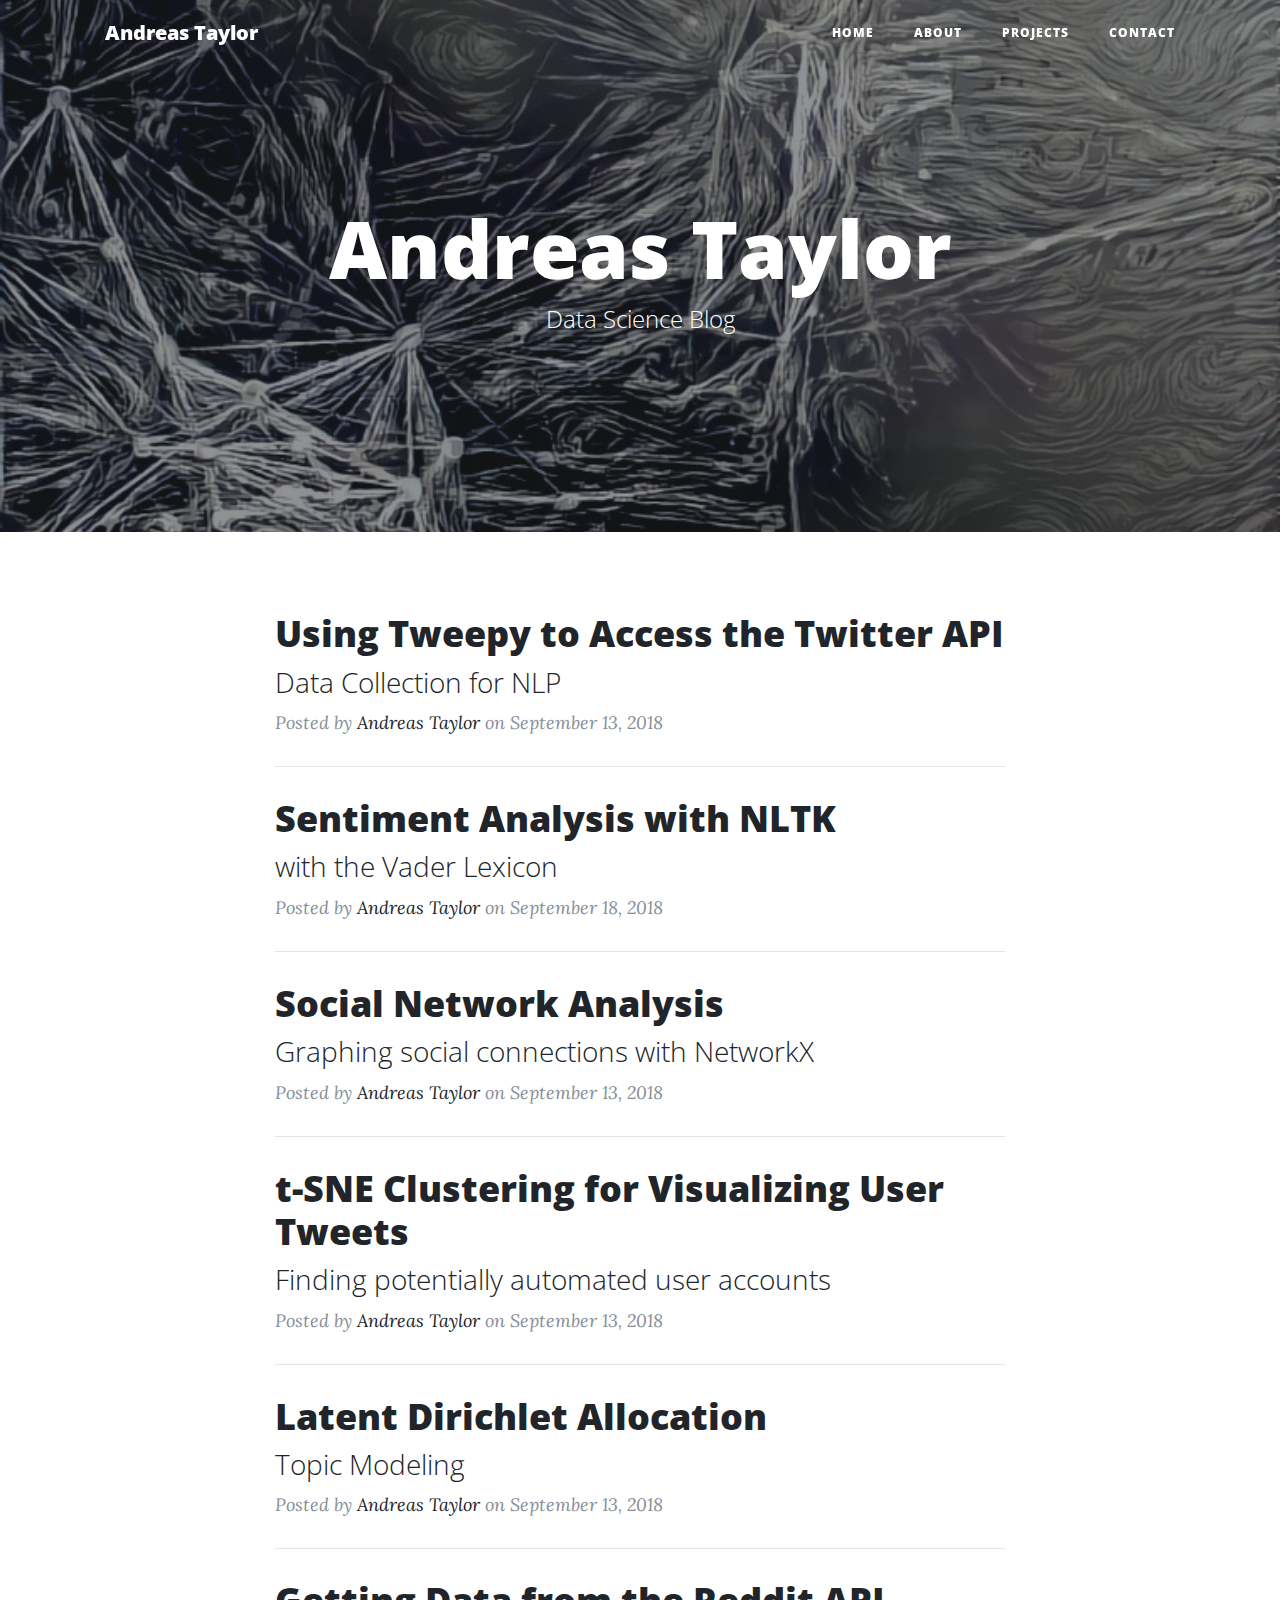
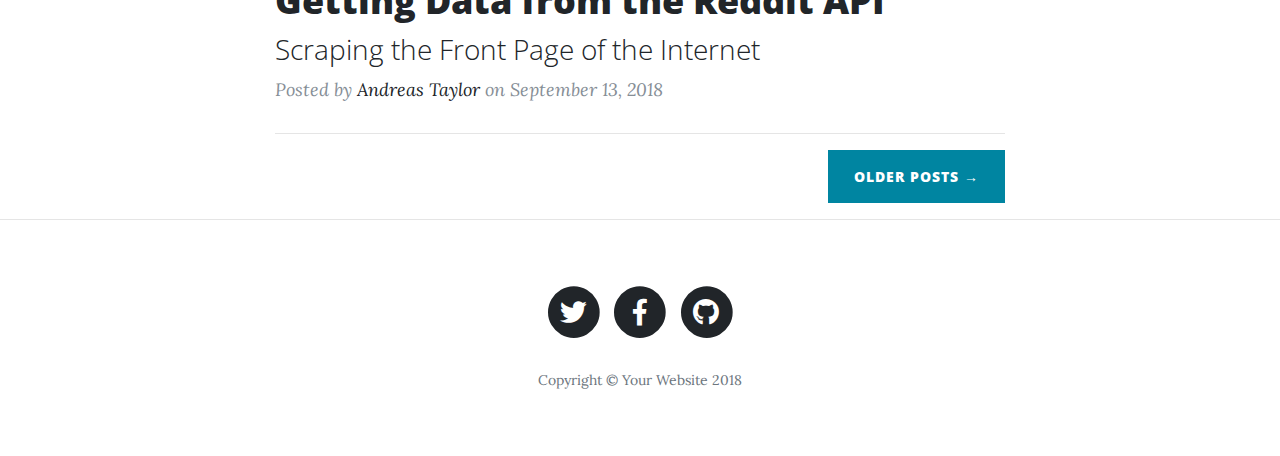
<file: index.html>
<!DOCTYPE html>
<html lang="en">

  <head>

    <meta charset="utf-8">
    <meta name="viewport" content="width=device-width, initial-scale=1, shrink-to-fit=no">
    <meta name="description" content="">
    <meta name="author" content="">

    <title>Andreas Taylor</title>

    <!-- Bootstrap core CSS -->
    <link href="vendor/bootstrap/css/bootstrap.min.css" rel="stylesheet">

    <!-- Custom fonts for this template -->
    <link href="vendor/fontawesome-free/css/all.min.css" rel="stylesheet" type="text/css">
    <link href='https://fonts.googleapis.com/css?family=Lora:400,700,400italic,700italic' rel='stylesheet' type='text/css'>
    <link href='https://fonts.googleapis.com/css?family=Open+Sans:300italic,400italic,600italic,700italic,800italic,400,300,600,700,800' rel='stylesheet' type='text/css'>

    <!-- Custom styles for this template -->
    <link href="css/clean-blog.min.css" rel="stylesheet">

  </head>

  <body>

    <!-- Navigation -->
    <nav class="navbar navbar-expand-lg navbar-light fixed-top" id="mainNav">
      <div class="container">
        <a class="navbar-brand" href="index.html">Andreas Taylor</a>
        <button class="navbar-toggler navbar-toggler-right" type="button" data-toggle="collapse" data-target="#navbarResponsive" aria-controls="navbarResponsive" aria-expanded="false" aria-label="Toggle navigation">
          Menu
          <i class="fas fa-bars"></i>
        </button>
        <div class="collapse navbar-collapse" id="navbarResponsive">
          <ul class="navbar-nav ml-auto">
            <li class="nav-item">
              <a class="nav-link" href="index.html">Home</a>
            </li>
            <li class="nav-item">
              <a class="nav-link" href="about.html">About</a>
            </li>
            <li class="nav-item">
              <a class="nav-link" href="projects.html">Projects</a>
            </li>
            <li class="nav-item">
              <a class="nav-link" href="contact.html">Contact</a>
            </li>
          </ul>
        </div>
      </div>
    </nav>

    <!-- Page Header -->
    <header class="masthead" style="background-image: url('img/main.jpg')">
      <div class="overlay"></div>
      <div class="container">
        <div class="row">
          <div class="col-lg-8 col-md-10 mx-auto">
            <div class="site-heading">
              <h1>Andreas Taylor</h1>
              <span class="subheading">Data Science Blog<span>
            </div>
          </div>
        </div>
      </div>
    </header>

    <!-- Main Content -->
    <div class="container">
      <div class="row">
        <div class="col-lg-8 col-md-10 mx-auto">
          <div class="post-preview">
            <a href="post.html">
              <h2 class="post-title">
                Using Tweepy to Access the Twitter API
              <!--</h2>-->
              <h3 class="post-subtitle">
                Data Collection for NLP
              </h3>
            </a>
            <p class="post-meta">Posted by
              <a href="#">Andreas Taylor</a>
              on September 13, 2018</p>
          </div>
          <hr>
          <div class="post-preview">
            <a href="post2.html">
            <h2 class="post-title">
                Sentiment Analysis with NLTK
                <!--</h2>-->
                <h3 class="post-subtitle">
                  with the Vader Lexicon
              </h2>
            </a>
            <p class="post-meta">Posted by
              <a href="#">Andreas Taylor</a>
              on September 18, 2018</p>
          </div>
          <hr>
          <div class="post-preview">
            <a href="post3.html">
              <h2 class="post-title">
                Social Network Analysis
              <!--</h2>-->
              <h3 class="post-subtitle">
                Graphing social connections with NetworkX
              </h3>
            </a>
            <p class="post-meta">Posted by
              <a href="#">Andreas Taylor</a>
              on September 13, 2018</p>
          </div>
          <hr>
          <div class="post-preview">
            <a href="post4.html">
              <h2 class="post-title">
                t-SNE Clustering for Visualizing User Tweets
              <!--</h2>-->
              <h3 class="post-subtitle">
                Finding potentially automated user accounts
              </h3>
            </a>
            <p class="post-meta">Posted by
              <a href="#">Andreas Taylor</a>
              on September 13, 2018</p>
          </div>
          <hr>
          <div class="post-preview">
            <a href="post5.html">
              <h2 class="post-title">
                Latent Dirichlet Allocation
              <!--</h2>-->
              <h3 class="post-subtitle">
                Topic Modeling
              </h3>
            </a>
            <p class="post-meta">Posted by
              <a href="#">Andreas Taylor</a>
              on September 13, 2018</p>
          </div>
          <hr>
          <div class="post-preview">
            <a href="post6.html">
              <h2 class="post-title">
                Getting Data from the Reddit API
              <!--</h2>-->
              <h3 class="post-subtitle">
                Scraping the Front Page of the Internet
              </h3>
            </a>
            <p class="post-meta">Posted by
              <a href="#">Andreas Taylor</a>
              on September 13, 2018</p>
          </div>
          <hr>
          <!-- Pager -->
          <div class="clearfix">
            <a class="btn btn-primary float-right" href="#">Older Posts &rarr;</a>
          </div>
        </div>
      </div>
    </div>

    <hr>

    <!-- Footer -->
    <footer>
      <div class="container">
        <div class="row">
          <div class="col-lg-8 col-md-10 mx-auto">
            <ul class="list-inline text-center">
              <li class="list-inline-item">
                <a href="#">
                  <span class="fa-stack fa-lg">
                    <i class="fas fa-circle fa-stack-2x"></i>
                    <i class="fab fa-twitter fa-stack-1x fa-inverse"></i>
                  </span>
                </a>
              </li>
              <li class="list-inline-item">
                <a href="#">
                  <span class="fa-stack fa-lg">
                    <i class="fas fa-circle fa-stack-2x"></i>
                    <i class="fab fa-facebook-f fa-stack-1x fa-inverse"></i>
                  </span>
                </a>
              </li>
              <li class="list-inline-item">
                <a href="#">
                  <span class="fa-stack fa-lg">
                    <i class="fas fa-circle fa-stack-2x"></i>
                    <i class="fab fa-github fa-stack-1x fa-inverse"></i>
                  </span>
                </a>
              </li>
            </ul>
            <p class="copyright text-muted">Copyright &copy; Your Website 2018</p>
          </div>
        </div>
      </div>
    </footer>

    <!-- Bootstrap core JavaScript -->
    <script src="vendor/jquery/jquery.min.js"></script>
    <script src="vendor/bootstrap/js/bootstrap.bundle.min.js"></script>

    <!-- Custom scripts for this template -->
    <script src="js/clean-blog.min.js"></script>

  </body>

</html>
</file>
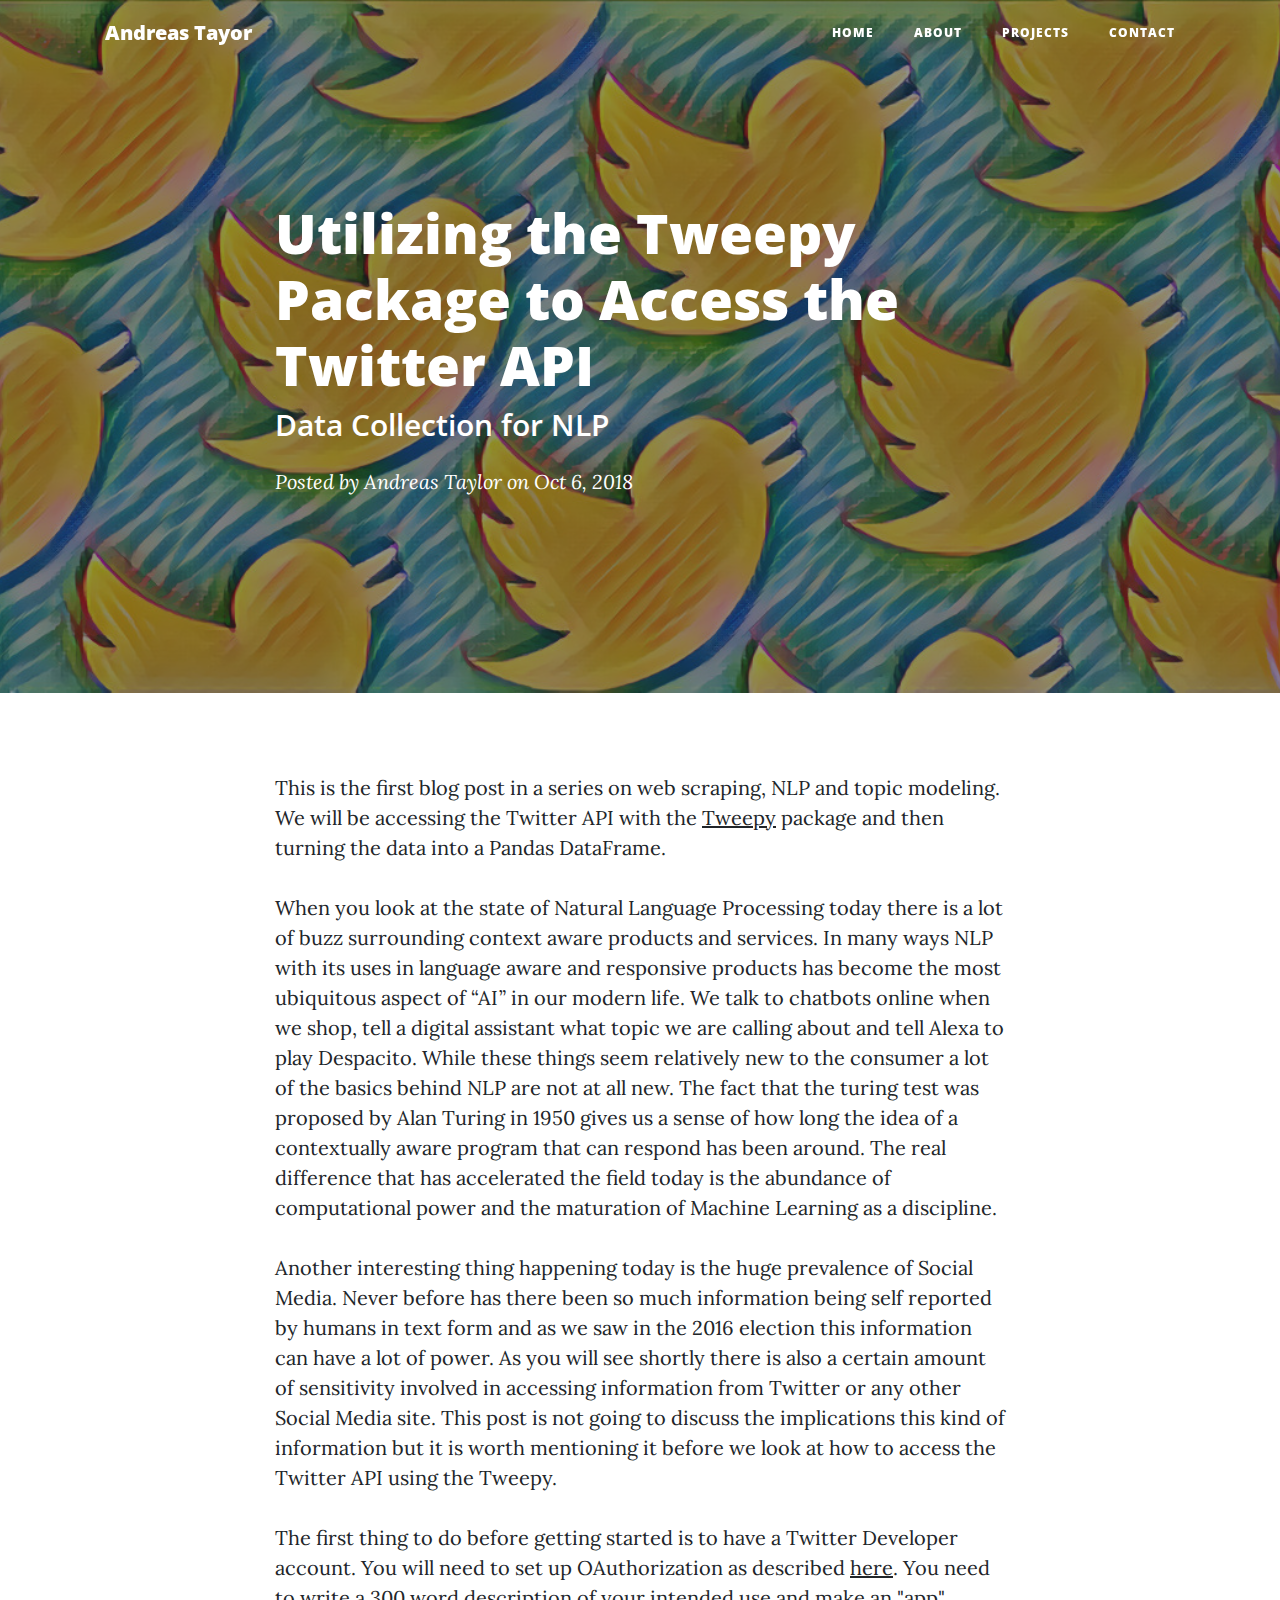
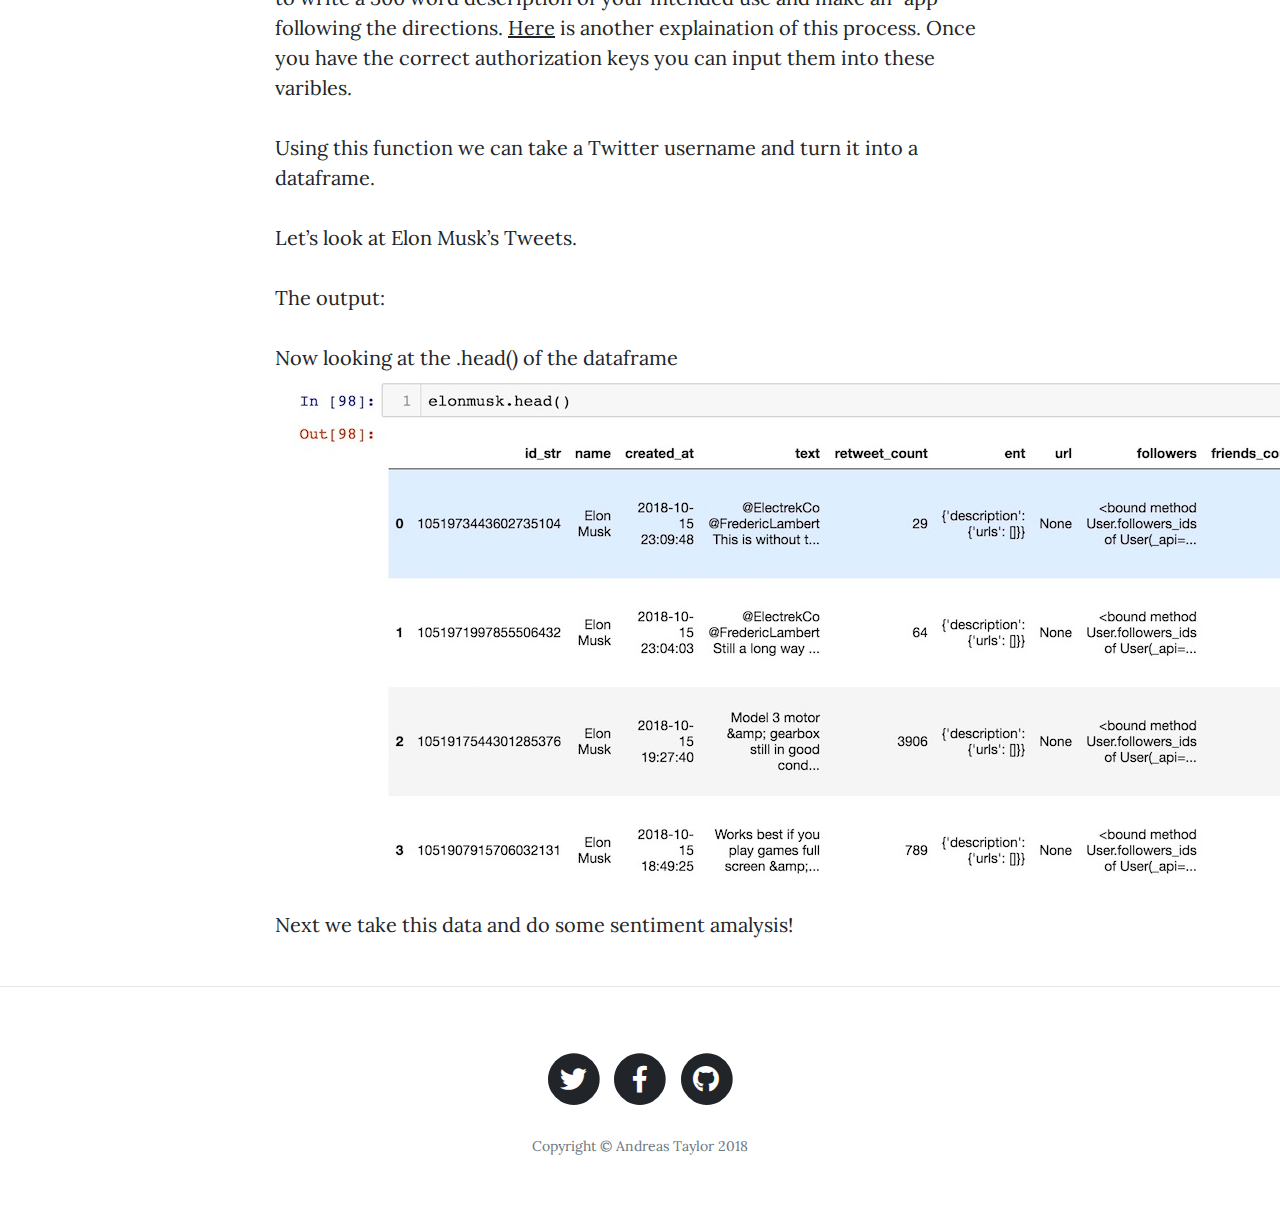
<file: post.html>
<!DOCTYPE html>
<html lang="en">

  <head>

    <meta charset="utf-8">
    <meta name="viewport" content="width=device-width, initial-scale=1, shrink-to-fit=no">
    <meta name="description" content="">
    <meta name="author" content="">

    <title>Andreas Taylor</title>

    <!-- Bootstrap core CSS -->
    <link href="vendor/bootstrap/css/bootstrap.min.css" rel="stylesheet">

    <!-- Custom fonts for this template -->
    <link href="vendor/fontawesome-free/css/all.min.css" rel="stylesheet" type="text/css">
    <link href='https://fonts.googleapis.com/css?family=Lora:400,700,400italic,700italic' rel='stylesheet' type='text/css'>
    <link href='https://fonts.googleapis.com/css?family=Open+Sans:300italic,400italic,600italic,700italic,800italic,400,300,600,700,800' rel='stylesheet' type='text/css'>

    <!-- Custom styles for this template -->
    <link href="css/clean-blog.min.css" rel="stylesheet">

  </head>

  <body>

    <!-- Navigation -->
    <nav class="navbar navbar-expand-lg navbar-light fixed-top" id="mainNav">
      <div class="container">
        <a class="navbar-brand" href="index.html">Andreas Tayor</a>
        <button class="navbar-toggler navbar-toggler-right" type="button" data-toggle="collapse" data-target="#navbarResponsive" aria-controls="navbarResponsive" aria-expanded="false" aria-label="Toggle navigation">
          Menu
          <i class="fas fa-bars"></i>
        </button>
        <div class="collapse navbar-collapse" id="navbarResponsive">
          <ul class="navbar-nav ml-auto">
            <li class="nav-item">
              <a class="nav-link" href="index.html">Home</a>
            </li>
            <li class="nav-item">
              <a class="nav-link" href="about.html">About</a>
            </li>
            <li class="nav-item">
              <a class="nav-link" href="projects.html">Projects</a>
            </li>
            <li class="nav-item">
              <a class="nav-link" href="contact.html">Contact</a>
            </li>
          </ul>
        </div>
      </div>
    </nav>

    <!-- Page Header -->
    <header class="masthead" style="background-image: url('img/twitter.jpg')">
      <div class="overlay"></div>
      <div class="container">
        <div class="row">
          <div class="col-lg-8 col-md-10 mx-auto">
            <div class="post-heading">
              <h1>Utilizing the Tweepy Package to Access the Twitter API</h1>
              <h2 class="subheading">Data Collection for NLP</h2>
              <span class="meta">Posted by
                <a href="#">Andreas Taylor</a>
                on Oct 6, 2018</span>
            </div>
          </div>
        </div>
      </div>
    </header>

    <!-- Post Content -->
    <article>
      <div class="container">
        <div class="row">
          <div class="col-lg-8 col-md-10 mx-auto">

            <p>This is the first blog post in a series on web scraping, NLP and topic modeling. We will be accessing the Twitter API with the <a href="http://docs.tweepy.org/en/v3.5.0/">Tweepy</a> package and then turning the data into a Pandas DataFrame.

            <p>When you look at the state of Natural Language Processing today there is a lot of buzz surrounding context aware products and services. In many ways NLP with its uses in language aware and responsive products has become the most ubiquitous aspect of “AI” in our modern life. We talk to chatbots online when we shop, tell a digital assistant what topic we are calling about and tell Alexa to play Despacito. While these things seem relatively new to the consumer a lot of the basics behind NLP are not at all new. The fact that the turing test was proposed by Alan Turing in 1950 gives us a sense of how long the idea of a contextually aware program that can respond has been around. The real difference that has accelerated the field today is the abundance of computational power and the maturation of Machine Learning as a discipline.

            <p>Another interesting thing happening today is the huge prevalence of Social Media. Never before has there been so much information being self reported by humans in text form and as we saw in the 2016 election this information can have a lot of power. As you will see shortly there is also a certain amount of sensitivity involved in accessing information from Twitter or any other Social Media site. This post is not going to discuss the implications this kind of information but it is worth mentioning it before we look at how to access the Twitter API using the Tweepy.

            <p>The first thing to do before getting started is to have a Twitter Developer account. You will need to set up OAuthorization as described <a href="https://apps.twitter.com/"> here</a>. You need to write a 300 word description of your intended use and make an "app" following the directions. <a href="https://themepacific.com/how-to-generate-api-key-consumer-token-access-key-for-twitter-oauth/994/">Here</a> is another explaination of this process. Once you have the correct authorization keys you can input them into these varibles.

              <script
              src="https://gist.github.com/DataSnek/70bad41b5905efb3a1a72ac0919a15b7.js">
              </script>

             <p>Using this function we can take a Twitter username and turn it into a dataframe.

              <script
              src="https://gist.github.com/DataSnek/c5503e6c626083370571dbced3ffde52.js">
              </script>

              <p>Let’s look at Elon Musk’s Tweets.

                <script src="https://gist.github.com/DataSnek/d8e107219480084574f51f5a64874184.js"></script>

                <p>The output:

                <script src="https://gist.github.com/DataSnek/996eea89898975dc753b1e97d221e127.js"></script>

                <p> Now looking at the .head() of the dataframe

                  <img src="img/elon_head.jpg" alt="Pandas DataFrame">

                  <p> Next we take this data and do some sentiment amalysis!




        </div>
      </div>
    </article>

    <hr>

    <!-- Footer -->
    <footer>
      <div class="container">
        <div class="row">
          <div class="col-lg-8 col-md-10 mx-auto">
            <ul class="list-inline text-center">
              <li class="list-inline-item">
                <a href="#">
                  <span class="fa-stack fa-lg">
                    <i class="fas fa-circle fa-stack-2x"></i>
                    <i class="fab fa-twitter fa-stack-1x fa-inverse"></i>
                  </span>
                </a>
              </li>
              <li class="list-inline-item">
                <a href="#">
                  <span class="fa-stack fa-lg">
                    <i class="fas fa-circle fa-stack-2x"></i>
                    <i class="fab fa-facebook-f fa-stack-1x fa-inverse"></i>
                  </span>
                </a>
              </li>
              <li class="list-inline-item">
                <a href="#">
                  <span class="fa-stack fa-lg">
                    <i class="fas fa-circle fa-stack-2x"></i>
                    <i class="fab fa-github fa-stack-1x fa-inverse"></i>
                  </span>
                </a>
              </li>
            </ul>
            <p class="copyright text-muted">Copyright &copy; Andreas Taylor 2018</p>
          </div>
        </div>
      </div>
    </footer>

    <!-- Bootstrap core JavaScript -->
    <script src="vendor/jquery/jquery.min.js"></script>
    <script src="vendor/bootstrap/js/bootstrap.bundle.min.js"></script>

    <!-- Custom scripts for this template -->
    <script src="js/clean-blog.min.js"></script>

  </body>

</html>
</file>
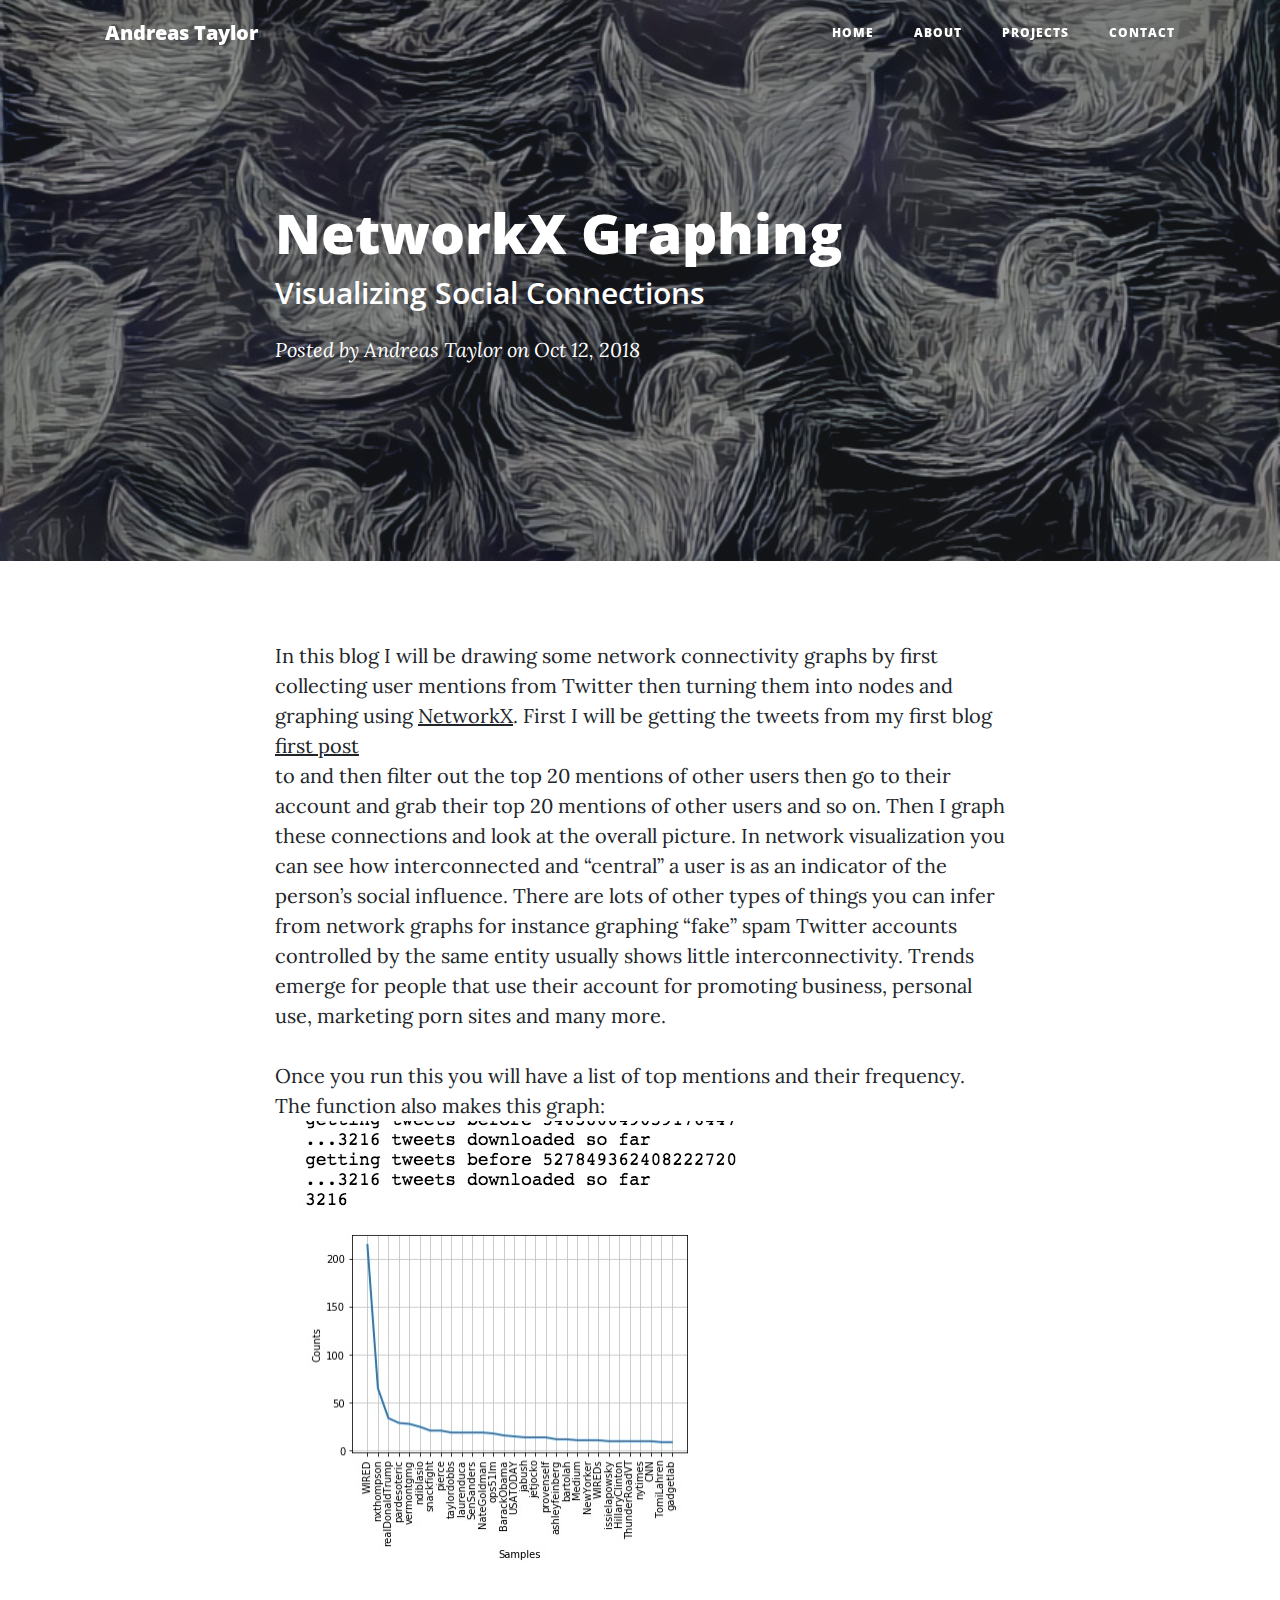
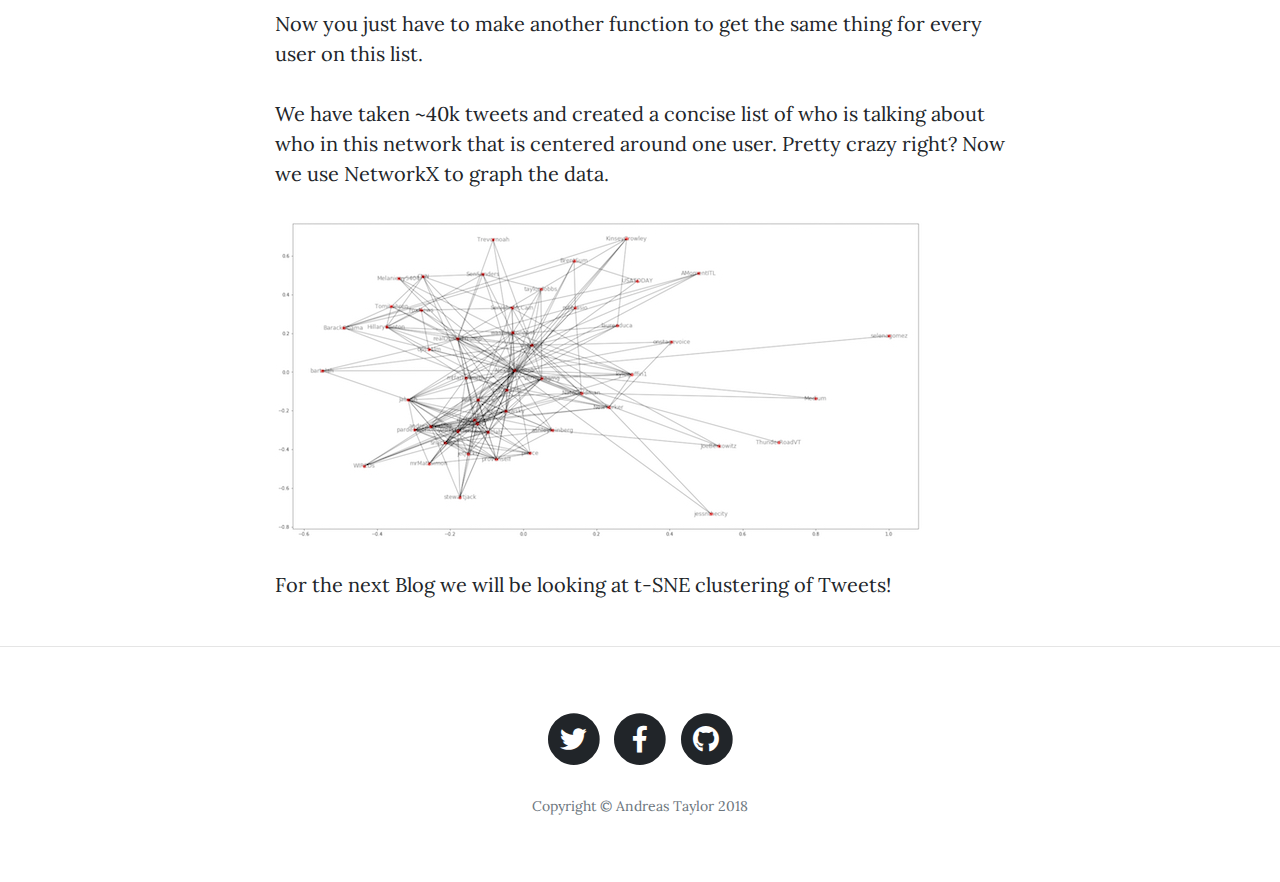
<file: post3.html>
<!DOCTYPE html>
<html lang="en">

  <head>

    <meta charset="utf-8">
    <meta name="viewport" content="width=device-width, initial-scale=1, shrink-to-fit=no">
    <meta name="description" content="">
    <meta name="author" content="">

    <title>Andreas Taylor</title>

    <!-- Bootstrap core CSS -->
    <link href="vendor/bootstrap/css/bootstrap.min.css" rel="stylesheet">

    <!-- Custom fonts for this template -->
    <link href="vendor/fontawesome-free/css/all.min.css" rel="stylesheet" type="text/css">
    <link href='https://fonts.googleapis.com/css?family=Lora:400,700,400italic,700italic' rel='stylesheet' type='text/css'>
    <link href='https://fonts.googleapis.com/css?family=Open+Sans:300italic,400italic,600italic,700italic,800italic,400,300,600,700,800' rel='stylesheet' type='text/css'>

    <!-- Custom styles for this template -->
    <link href="css/clean-blog.min.css" rel="stylesheet">

  </head>

  <body>

    <!-- Navigation -->
    <nav class="navbar navbar-expand-lg navbar-light fixed-top" id="mainNav">
      <div class="container">
        <a class="navbar-brand" href="index.html">Andreas Taylor</a>
        <button class="navbar-toggler navbar-toggler-right" type="button" data-toggle="collapse" data-target="#navbarResponsive" aria-controls="navbarResponsive" aria-expanded="false" aria-label="Toggle navigation">
          Menu
          <i class="fas fa-bars"></i>
        </button>
        <div class="collapse navbar-collapse" id="navbarResponsive">
          <ul class="navbar-nav ml-auto">
            <li class="nav-item">
              <a class="nav-link" href="index.html">Home</a>
            </li>
            <li class="nav-item">
              <a class="nav-link" href="about.html">About</a>
            </li>
            <li class="nav-item">
              <a class="nav-link" href="projects.html">Projects</a>
            </li>
            <li class="nav-item">
              <a class="nav-link" href="contact.html">Contact</a>
            </li>
          </ul>
        </div>
      </div>
    </nav>

    <!-- Page Header -->
    <header class="masthead" style="background-image: url('img/twitter2.jpg')">
      <div class="overlay"></div>
      <div class="container">
        <div class="row">
          <div class="col-lg-8 col-md-10 mx-auto">
            <div class="post-heading">
              <h1>NetworkX Graphing</h1>
              <h2 class="subheading">Visualizing Social Connections</h2>
              <span class="meta">Posted by
                <a href="#">Andreas Taylor</a>
                on Oct 12, 2018</span>
            </div>
          </div>
        </div>
      </div>
    </header>

    <!-- Post Content -->
    <article>
      <div class="container">
        <div class="row">
          <div class="col-lg-8 col-md-10 mx-auto">

            <p>In this blog I will be drawing some network connectivity graphs by first collecting user mentions from Twitter then turning them into nodes and graphing using <a href="https://networkx.github.io/">NetworkX</a>. First I will be getting the tweets from my first blog <a href="post1.html">first post</a><br> to  and then filter out the top 20 mentions of other users then go to their account and grab their top 20 mentions of other users and so on. Then I graph these connections and look at the overall picture. In network visualization you can see how interconnected and “central” a user is as an indicator of the person’s social influence. There are lots of other types of things you can infer from network graphs for instance graphing “fake” spam Twitter accounts controlled by the same entity usually shows little interconnectivity. Trends emerge for people that use their account for promoting business, personal use, marketing porn sites and many more.

              <script src="https://gist.github.com/DataSnek/f8d06e0bd48def70cef28b63c3439996.js"></script>

            <p>Once you run this you will have a list of top mentions and their frequency. The function also makes this graph:

              <img src="img/freq.jpg" alt="Mentions">

              <p>Now you just have to make another function to get the same thing for every user on this list.

                <script src="https://gist.github.com/DataSnek/335f9936b92ce171a44b58f9c4dac72a.js"></script>

                <p> We have taken ~40k tweets and created a concise list of who is talking about who in this network that is centered around one user. Pretty crazy right? Now we use NetworkX to graph the data.

                  <script src="https://gist.github.com/DataSnek/b22d270672cfb7e0a97a227378eb371f.js"></script>

                  <p><img src="img/netx.jpg" alt="NetworkX">

                    <p>For the next Blog we will be looking at t-SNE clustering of Tweets!

          </div>
        </div>
      </div>
    </article>

    <hr>

    <!-- Footer -->
    <footer>
      <div class="container">
        <div class="row">
          <div class="col-lg-8 col-md-10 mx-auto">
            <ul class="list-inline text-center">
              <li class="list-inline-item">
                <a href="#">
                  <span class="fa-stack fa-lg">
                    <i class="fas fa-circle fa-stack-2x"></i>
                    <i class="fab fa-twitter fa-stack-1x fa-inverse"></i>
                  </span>
                </a>
              </li>
              <li class="list-inline-item">
                <a href="#">
                  <span class="fa-stack fa-lg">
                    <i class="fas fa-circle fa-stack-2x"></i>
                    <i class="fab fa-facebook-f fa-stack-1x fa-inverse"></i>
                  </span>
                </a>
              </li>
              <li class="list-inline-item">
                <a href="#">
                  <span class="fa-stack fa-lg">
                    <i class="fas fa-circle fa-stack-2x"></i>
                    <i class="fab fa-github fa-stack-1x fa-inverse"></i>
                  </span>
                </a>
              </li>
            </ul>
            <p class="copyright text-muted">Copyright &copy; Andreas Taylor 2018</p>
          </div>
        </div>
      </div>
    </footer>

    <!-- Bootstrap core JavaScript -->
    <script src="vendor/jquery/jquery.min.js"></script>
    <script src="vendor/bootstrap/js/bootstrap.bundle.min.js"></script>

    <!-- Custom scripts for this template -->
    <script src="js/clean-blog.min.js"></script>

  </body>

</html>
</file>
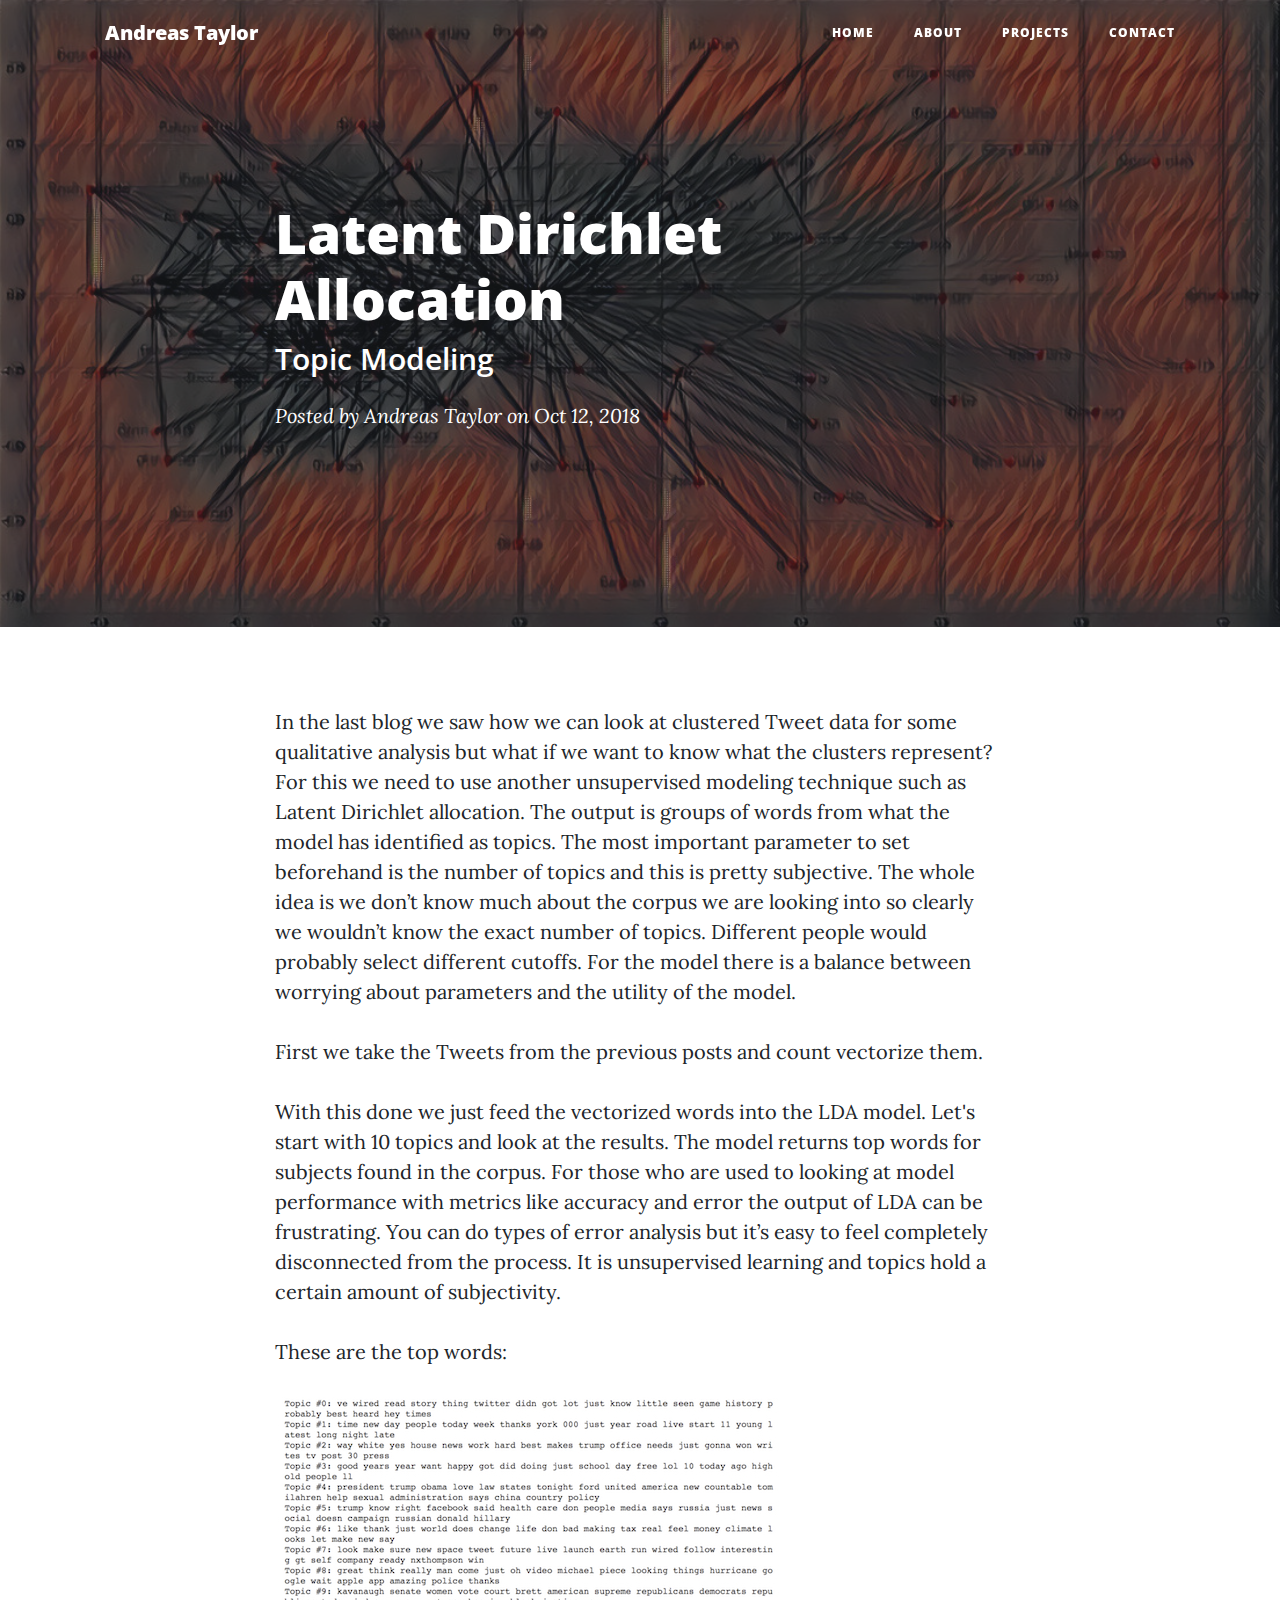
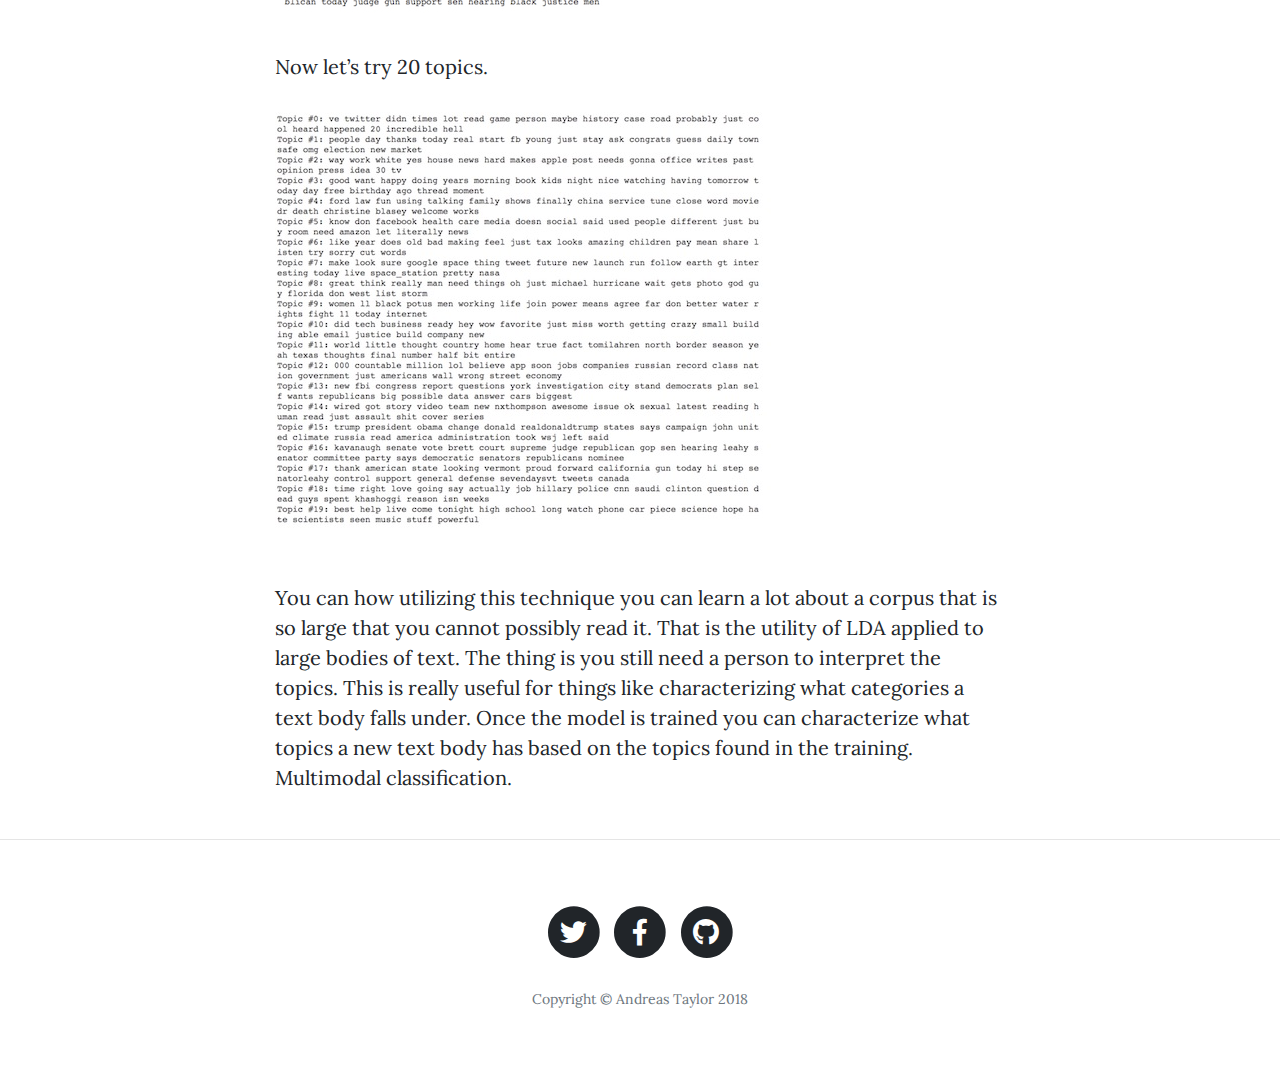
<file: post5.html>
<!DOCTYPE html>
<html lang="en">

  <head>

    <meta charset="utf-8">
    <meta name="viewport" content="width=device-width, initial-scale=1, shrink-to-fit=no">
    <meta name="description" content="">
    <meta name="author" content="">

    <title>Andreas Taylor</title>

    <!-- Bootstrap core CSS -->
    <link href="vendor/bootstrap/css/bootstrap.min.css" rel="stylesheet">

    <!-- Custom fonts for this template -->
    <link href="vendor/fontawesome-free/css/all.min.css" rel="stylesheet" type="text/css">
    <link href='https://fonts.googleapis.com/css?family=Lora:400,700,400italic,700italic' rel='stylesheet' type='text/css'>
    <link href='https://fonts.googleapis.com/css?family=Open+Sans:300italic,400italic,600italic,700italic,800italic,400,300,600,700,800' rel='stylesheet' type='text/css'>

    <!-- Custom styles for this template -->
    <link href="css/clean-blog.min.css" rel="stylesheet">

  </head>

  <body>

    <!-- Navigation -->
    <nav class="navbar navbar-expand-lg navbar-light fixed-top" id="mainNav">
      <div class="container">
        <a class="navbar-brand" href="index.html">Andreas Taylor</a>
        <button class="navbar-toggler navbar-toggler-right" type="button" data-toggle="collapse" data-target="#navbarResponsive" aria-controls="navbarResponsive" aria-expanded="false" aria-label="Toggle navigation">
          Menu
          <i class="fas fa-bars"></i>
        </button>
        <div class="collapse navbar-collapse" id="navbarResponsive">
          <ul class="navbar-nav ml-auto">
            <li class="nav-item">
              <a class="nav-link" href="index.html">Home</a>
            </li>
            <li class="nav-item">
              <a class="nav-link" href="about.html">About</a>
            </li>
            <li class="nav-item">
              <a class="nav-link" href="projects.html">Projects</a>
            </li>
            <li class="nav-item">
              <a class="nav-link" href="contact.html">Contact</a>
            </li>
          </ul>
        </div>
      </div>
    </nav>

    <!-- Page Header -->
    <header class="masthead" style="background-image: url('img/blog5.jpg')">
      <div class="overlay"></div>
      <div class="container">
        <div class="row">
          <div class="col-lg-8 col-md-10 mx-auto">
            <div class="post-heading">
              <h1>Latent Dirichlet Allocation</h1>
              <h2 class="subheading">Topic Modeling</h2>
              <span class="meta">Posted by
                <a href="#">Andreas Taylor</a>
                on Oct 12, 2018</span>
            </div>
          </div>
        </div>
      </div>
    </header>

    <!-- Post Content -->
    <article>
      <div class="container">
        <div class="row">
          <div class="col-lg-8 col-md-10 mx-auto">

            <p>In the last blog we saw how we can look at clustered Tweet data for some qualitative analysis but what if we want to know what the clusters represent? For this we need to use another unsupervised modeling technique such as Latent Dirichlet allocation. The output is groups of words from what the model has identified as topics. The most important parameter to set beforehand is the number of topics and this is pretty subjective. The whole idea is we don’t know much about the corpus we are looking into so clearly we wouldn’t know the exact number of topics. Different people would probably select different cutoffs. For the model there is a balance between worrying about parameters and the utility of the model.

               <p>First we take the Tweets from the previous posts and count vectorize them.<p>

                 <script src="https://gist.github.com/DataSnek/61b18de24c88032ca9ff76c33fe15ba2.js"></script>

                 <p>With this done we just feed the vectorized words into the LDA model. Let's start with 10 topics and look at the results. The model returns top words for subjects found in the corpus. For those who are used to looking at model performance with metrics like accuracy and error the output of LDA can be frustrating. You can do types of error analysis but it’s easy to feel completely disconnected from the process. It is unsupervised learning and topics hold a certain amount of subjectivity.

                 <script src="https://gist.github.com/DataSnek/e048bf7b9b269c8227dd0a301ae155d0.js"></script>

                <p>These are the top words:

                            <p><img src="img/10topics.jpg" alt="Ten Topics">

                    <p>Now let’s try 20 topics.

                      <p><img src="img/20topics.jpg" alt="Twenty Topics">

                        <p>You can how utilizing this technique you can learn a lot about a corpus that is so large that you cannot possibly read it. That is the utility of LDA applied to large bodies of text. The thing is you still need a person to interpret the topics. This is really useful for things like characterizing what categories a text body falls under. Once the model is trained you can characterize what topics a new text body has based on the topics found in the training. Multimodal classification.


          </div>
        </div>
      </div>
    </article>

    <hr>

    <!-- Footer -->
    <footer>
      <div class="container">
        <div class="row">
          <div class="col-lg-8 col-md-10 mx-auto">
            <ul class="list-inline text-center">
              <li class="list-inline-item">
                <a href="#">
                  <span class="fa-stack fa-lg">
                    <i class="fas fa-circle fa-stack-2x"></i>
                    <i class="fab fa-twitter fa-stack-1x fa-inverse"></i>
                  </span>
                </a>
              </li>
              <li class="list-inline-item">
                <a href="#">
                  <span class="fa-stack fa-lg">
                    <i class="fas fa-circle fa-stack-2x"></i>
                    <i class="fab fa-facebook-f fa-stack-1x fa-inverse"></i>
                  </span>
                </a>
              </li>
              <li class="list-inline-item">
                <a href="#">
                  <span class="fa-stack fa-lg">
                    <i class="fas fa-circle fa-stack-2x"></i>
                    <i class="fab fa-github fa-stack-1x fa-inverse"></i>
                  </span>
                </a>
              </li>
            </ul>
            <p class="copyright text-muted">Copyright &copy; Andreas Taylor 2018</p>
          </div>
        </div>
      </div>
    </footer>

    <!-- Bootstrap core JavaScript -->
    <script src="vendor/jquery/jquery.min.js"></script>
    <script src="vendor/bootstrap/js/bootstrap.bundle.min.js"></script>

    <!-- Custom scripts for this template -->
    <script src="js/clean-blog.min.js"></script>

  </body>

</html>
</file>
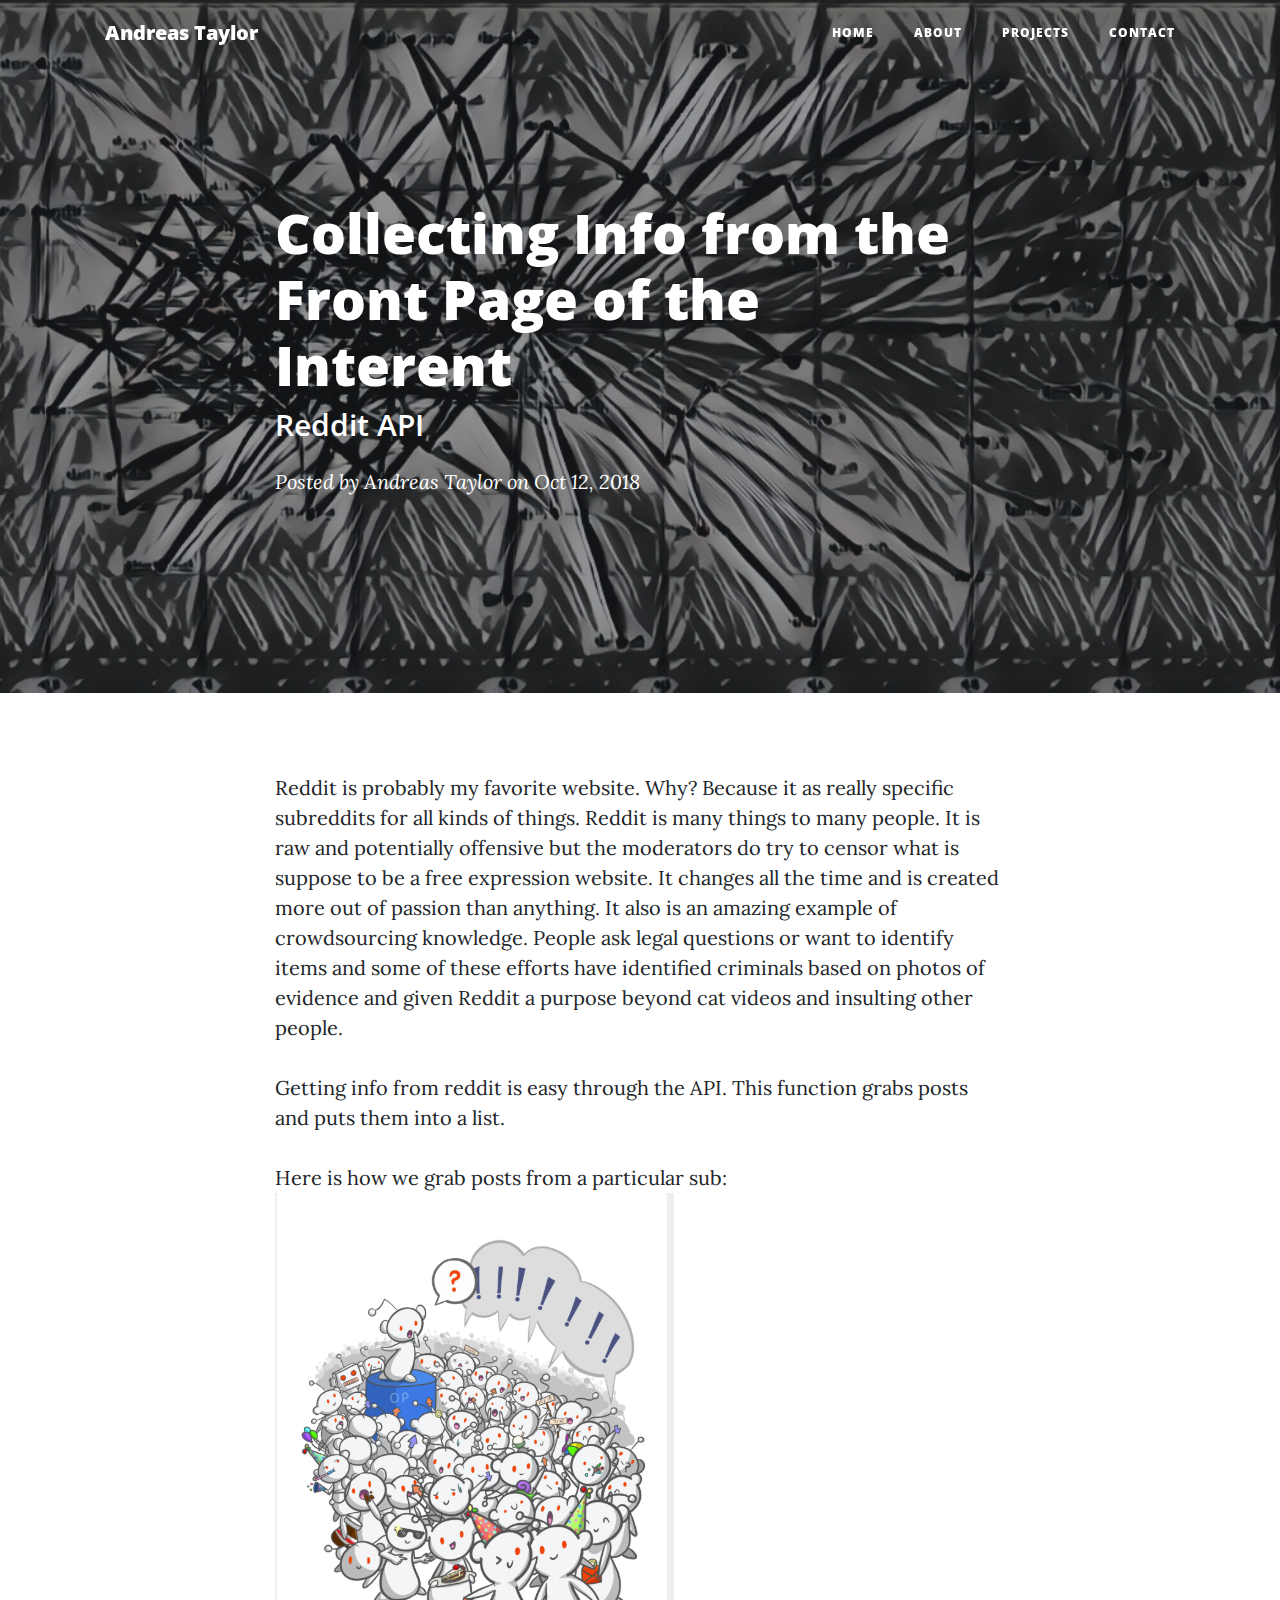
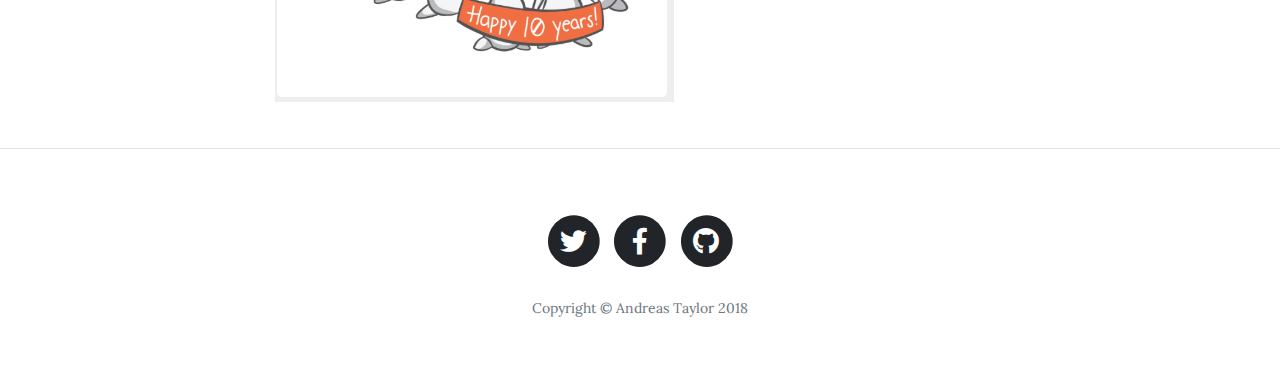
<file: post6.html>
<!DOCTYPE html>
<html lang="en">

  <head>

    <meta charset="utf-8">
    <meta name="viewport" content="width=device-width, initial-scale=1, shrink-to-fit=no">
    <meta name="description" content="">
    <meta name="author" content="">

    <title>Andreas Taylor</title>

    <!-- Bootstrap core CSS -->
    <link href="vendor/bootstrap/css/bootstrap.min.css" rel="stylesheet">

    <!-- Custom fonts for this template -->
    <link href="vendor/fontawesome-free/css/all.min.css" rel="stylesheet" type="text/css">
    <link href='https://fonts.googleapis.com/css?family=Lora:400,700,400italic,700italic' rel='stylesheet' type='text/css'>
    <link href='https://fonts.googleapis.com/css?family=Open+Sans:300italic,400italic,600italic,700italic,800italic,400,300,600,700,800' rel='stylesheet' type='text/css'>

    <!-- Custom styles for this template -->
    <link href="css/clean-blog.min.css" rel="stylesheet">

  </head>

  <body>

    <!-- Navigation -->
    <nav class="navbar navbar-expand-lg navbar-light fixed-top" id="mainNav">
      <div class="container">
        <a class="navbar-brand" href="index.html">Andreas Taylor</a>
        <button class="navbar-toggler navbar-toggler-right" type="button" data-toggle="collapse" data-target="#navbarResponsive" aria-controls="navbarResponsive" aria-expanded="false" aria-label="Toggle navigation">
          Menu
          <i class="fas fa-bars"></i>
        </button>
        <div class="collapse navbar-collapse" id="navbarResponsive">
          <ul class="navbar-nav ml-auto">
            <li class="nav-item">
              <a class="nav-link" href="index.html">Home</a>
            </li>
            <li class="nav-item">
              <a class="nav-link" href="about.html">About</a>
            </li>
            <li class="nav-item">
              <a class="nav-link" href="projects.html">Projects</a>
            </li>
            <li class="nav-item">
              <a class="nav-link" href="contact.html">Contact</a>
            </li>
          </ul>
        </div>
      </div>
    </nav>

    <!-- Page Header -->
    <header class="masthead" style="background-image: url('img/netxy.jpg')">
      <div class="overlay"></div>
      <div class="container">
        <div class="row">
          <div class="col-lg-8 col-md-10 mx-auto">
            <div class="post-heading">
              <h1>Collecting Info from the Front Page of the Interent</h1>
              <h2 class="subheading">Reddit API</h2>
              <span class="meta">Posted by
                <a href="#">Andreas Taylor</a>
                on Oct 12, 2018</span>
            </div>
          </div>
        </div>
      </div>
    </header>

    <!-- Post Content -->
    <article>
      <div class="container">
        <div class="row">
          <div class="col-lg-8 col-md-10 mx-auto">

            <p>Reddit is probably my favorite website. Why? Because it as really specific subreddits for all kinds of things. Reddit is many things to many people. It is raw and potentially offensive but the moderators do try to censor what is suppose to be a free expression website. It changes all the time and is created more out of passion than anything. It also is an amazing example of crowdsourcing knowledge. People ask legal questions or want to identify items and some of these efforts have identified criminals based on photos of evidence and given Reddit a purpose beyond cat videos and insulting other people.

               <p>Getting info from reddit is easy through the API. This function grabs posts and puts them into a list.



                 <script src="https://gist.github.com/DataSnek/a2b2b0507cb628ff16a91243f4185fd9.js"></script>

                 <p>Here is how we grab posts from a particular sub:

                   <script src="https://gist.github.com/DataSnek/c7e9f6bb504919b26c01cc917089c7ed.js"></script>

                   <img src="img/reddit.jpg" alt="Reddit">


                 <script src="https://gist.github.com/DataSnek/61b18de24c88032ca9ff76c33fe15ba2.js"></script>

          </div>
        </div>
      </div>
    </article>

    <hr>

    <!-- Footer -->
    <footer>
      <div class="container">
        <div class="row">
          <div class="col-lg-8 col-md-10 mx-auto">
            <ul class="list-inline text-center">
              <li class="list-inline-item">
                <a href="#">
                  <span class="fa-stack fa-lg">
                    <i class="fas fa-circle fa-stack-2x"></i>
                    <i class="fab fa-twitter fa-stack-1x fa-inverse"></i>
                  </span>
                </a>
              </li>
              <li class="list-inline-item">
                <a href="#">
                  <span class="fa-stack fa-lg">
                    <i class="fas fa-circle fa-stack-2x"></i>
                    <i class="fab fa-facebook-f fa-stack-1x fa-inverse"></i>
                  </span>
                </a>
              </li>
              <li class="list-inline-item">
                <a href="#">
                  <span class="fa-stack fa-lg">
                    <i class="fas fa-circle fa-stack-2x"></i>
                    <i class="fab fa-github fa-stack-1x fa-inverse"></i>
                  </span>
                </a>
              </li>
            </ul>
            <p class="copyright text-muted">Copyright &copy; Andreas Taylor 2018</p>
          </div>
        </div>
      </div>
    </footer>

    <!-- Bootstrap core JavaScript -->
    <script src="vendor/jquery/jquery.min.js"></script>
    <script src="vendor/bootstrap/js/bootstrap.bundle.min.js"></script>

    <!-- Custom scripts for this template -->
    <script src="js/clean-blog.min.js"></script>

  </body>

</html>
</file>
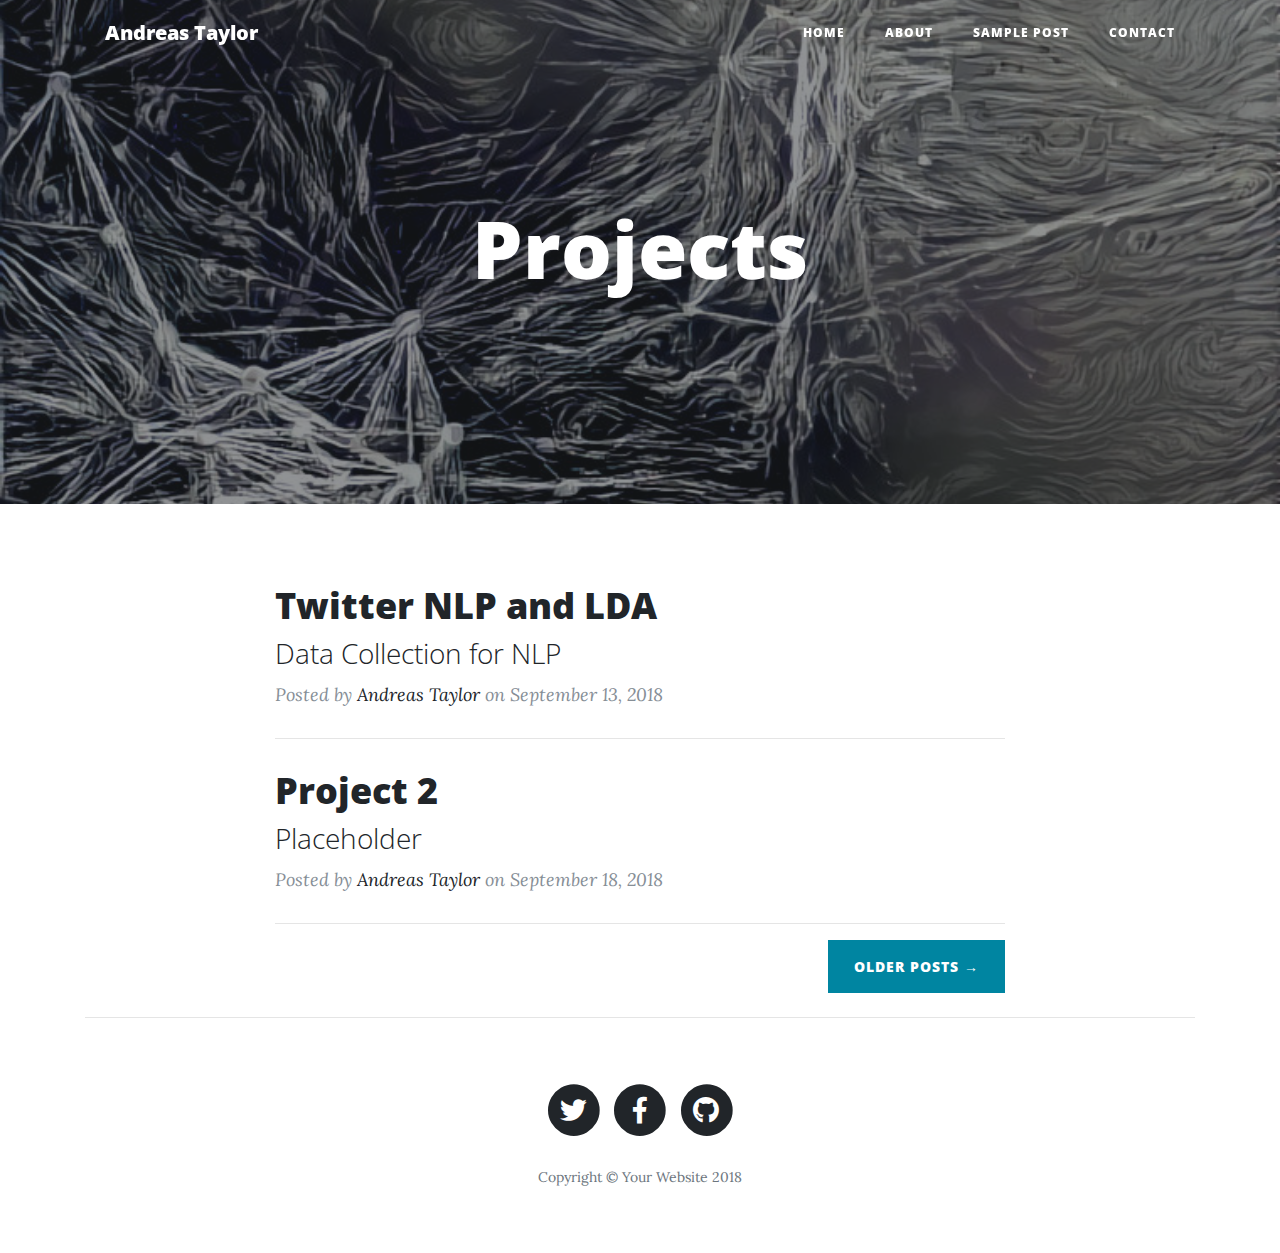
<file: projects.html>
<!DOCTYPE html>
<html lang="en">

  <head>

    <meta charset="utf-8">
    <meta name="viewport" content="width=device-width, initial-scale=1, shrink-to-fit=no">
    <meta name="description" content="">
    <meta name="author" content="">

    <title>Andreas Taylor</title>

    <!-- Bootstrap core CSS -->
    <link href="vendor/bootstrap/css/bootstrap.min.css" rel="stylesheet">

    <!-- Custom fonts for this template -->
    <link href="vendor/fontawesome-free/css/all.min.css" rel="stylesheet" type="text/css">
    <link href='https://fonts.googleapis.com/css?family=Lora:400,700,400italic,700italic' rel='stylesheet' type='text/css'>
    <link href='https://fonts.googleapis.com/css?family=Open+Sans:300italic,400italic,600italic,700italic,800italic,400,300,600,700,800' rel='stylesheet' type='text/css'>

    <!-- Custom styles for this template -->
    <link href="css/clean-blog.min.css" rel="stylesheet">

  </head>

  <body>

    <!-- Navigation -->
    <nav class="navbar navbar-expand-lg navbar-light fixed-top" id="mainNav">
      <div class="container">
        <a class="navbar-brand" href="index.html">Andreas Taylor</a>
        <button class="navbar-toggler navbar-toggler-right" type="button" data-toggle="collapse" data-target="#navbarResponsive" aria-controls="navbarResponsive" aria-expanded="false" aria-label="Toggle navigation">
          Menu
          <i class="fas fa-bars"></i>
        </button>
        <div class="collapse navbar-collapse" id="navbarResponsive">
          <ul class="navbar-nav ml-auto">
            <li class="nav-item">
              <a class="nav-link" href="index.html">Home</a>
            </li>
            <li class="nav-item">
              <a class="nav-link" href="about.html">About</a>
            </li>
            <li class="nav-item">
              <a class="nav-link" href="post.html">Sample Post</a>
            </li>
            <li class="nav-item">
              <a class="nav-link" href="contact.html">Contact</a>
            </li>
          </ul>
        </div>
      </div>
    </nav>

    <!-- Page Header -->
    <header class="masthead" style="background-image: url('img/main.jpg')">
      <div class="overlay"></div>
      <div class="container">
        <div class="row">
          <div class="col-lg-8 col-md-10 mx-auto">
            <div class="site-heading">
              <h1>Projects</h1>
            </div>
          </div>
        </div>
      </div>
    </header>

    <!-- Main Content -->
    <div class="container">
      <div class="row">
        <div class="col-lg-8 col-md-10 mx-auto">
          <div class="post-preview">
            <a href="post.html">
              <h2 class="post-title">
                Twitter NLP and LDA
              <!--</h2>-->
              <h3 class="post-subtitle">
                Data Collection for NLP
              </h3>
            </a>
            <p class="post-meta">Posted by
              <a href="#">Andreas Taylor</a>
              on September 13, 2018</p>
          </div>
          <hr>
          <div class="post-preview">
            <a href="post2.html">
            <h2 class="post-title">
                Project 2
                <!--</h2>-->
                <h3 class="post-subtitle">
                  Placeholder
              </h2>
            </a>
            <p class="post-meta">Posted by
              <a href="#">Andreas Taylor</a>
              on September 18, 2018</p>
          </div>
          <hr>
          <div class="post-preview">
            <a href="post3.html">
              <h2 class="post-title">
          <!-- Pager -->
          <div class="clearfix">
            <a class="btn btn-primary float-right" href="#">Older Posts &rarr;</a>
          </div>
        </div>
      </div>
    </div>

    <hr>

    <!-- Footer -->
    <footer>
      <div class="container">
        <div class="row">
          <div class="col-lg-8 col-md-10 mx-auto">
            <ul class="list-inline text-center">
              <li class="list-inline-item">
                <a href="#">
                  <span class="fa-stack fa-lg">
                    <i class="fas fa-circle fa-stack-2x"></i>
                    <i class="fab fa-twitter fa-stack-1x fa-inverse"></i>
                  </span>
                </a>
              </li>
              <li class="list-inline-item">
                <a href="#">
                  <span class="fa-stack fa-lg">
                    <i class="fas fa-circle fa-stack-2x"></i>
                    <i class="fab fa-facebook-f fa-stack-1x fa-inverse"></i>
                  </span>
                </a>
              </li>
              <li class="list-inline-item">
                <a href="#">
                  <span class="fa-stack fa-lg">
                    <i class="fas fa-circle fa-stack-2x"></i>
                    <i class="fab fa-github fa-stack-1x fa-inverse"></i>
                  </span>
                </a>
              </li>
            </ul>
            <p class="copyright text-muted">Copyright &copy; Your Website 2018</p>
          </div>
        </div>
      </div>
    </footer>

    <!-- Bootstrap core JavaScript -->
    <script src="vendor/jquery/jquery.min.js"></script>
    <script src="vendor/bootstrap/js/bootstrap.bundle.min.js"></script>

    <!-- Custom scripts for this template -->
    <script src="js/clean-blog.min.js"></script>

  </body>

</html>
</file>
<file: vendor/fontawesome-free/css/all.min.css>
/*!
 * Font Awesome Free 5.3.1 by @fontawesome - https://fontawesome.com
 * License - https://fontawesome.com/license/free (Icons: CC BY 4.0, Fonts: SIL OFL 1.1, Code: MIT License)
 */
.fa,.fab,.fal,.far,.fas{-moz-osx-font-smoothing:grayscale;-webkit-font-smoothing:antialiased;display:inline-block;font-style:normal;font-variant:normal;text-rendering:auto;line-height:1}.fa-lg{font-size:1.33333em;line-height:.75em;vertical-align:-.0667em}.fa-xs{font-size:.75em}.fa-sm{font-size:.875em}.fa-1x{font-size:1em}.fa-2x{font-size:2em}.fa-3x{font-size:3em}.fa-4x{font-size:4em}.fa-5x{font-size:5em}.fa-6x{font-size:6em}.fa-7x{font-size:7em}.fa-8x{font-size:8em}.fa-9x{font-size:9em}.fa-10x{font-size:10em}.fa-fw{text-align:center;width:1.25em}.fa-ul{list-style-type:none;margin-left:2.5em;padding-left:0}.fa-ul>li{position:relative}.fa-li{left:-2em;position:absolute;text-align:center;width:2em;line-height:inherit}.fa-border{border:.08em solid #eee;border-radius:.1em;padding:.2em .25em .15em}.fa-pull-left{float:left}.fa-pull-right{float:right}.fa.fa-pull-left,.fab.fa-pull-left,.fal.fa-pull-left,.far.fa-pull-left,.fas.fa-pull-left{margin-right:.3em}.fa.fa-pull-right,.fab.fa-pull-right,.fal.fa-pull-right,.far.fa-pull-right,.fas.fa-pull-right{margin-left:.3em}.fa-spin{animation:fa-spin 2s infinite linear}.fa-pulse{animation:fa-spin 1s infinite steps(8)}@keyframes fa-spin{0%{transform:rotate(0deg)}to{transform:rotate(1turn)}}.fa-rotate-90{-ms-filter:"progid:DXImageTransform.Microsoft.BasicImage(rotation=1)";transform:rotate(90deg)}.fa-rotate-180{-ms-filter:"progid:DXImageTransform.Microsoft.BasicImage(rotation=2)";transform:rotate(180deg)}.fa-rotate-270{-ms-filter:"progid:DXImageTransform.Microsoft.BasicImage(rotation=3)";transform:rotate(270deg)}.fa-flip-horizontal{-ms-filter:"progid:DXImageTransform.Microsoft.BasicImage(rotation=0, mirror=1)";transform:scaleX(-1)}.fa-flip-vertical{transform:scaleY(-1)}.fa-flip-horizontal.fa-flip-vertical,.fa-flip-vertical{-ms-filter:"progid:DXImageTransform.Microsoft.BasicImage(rotation=2, mirror=1)"}.fa-flip-horizontal.fa-flip-vertical{transform:scale(-1)}:root .fa-flip-horizontal,:root .fa-flip-vertical,:root .fa-rotate-90,:root .fa-rotate-180,:root .fa-rotate-270{-webkit-filter:none;filter:none}.fa-stack{display:inline-block;height:2em;line-height:2em;position:relative;vertical-align:middle;width:2em}.fa-stack-1x,.fa-stack-2x{left:0;position:absolute;text-align:center;width:100%}.fa-stack-1x{line-height:inherit}.fa-stack-2x{font-size:2em}.fa-inverse{color:#fff}.fa-500px:before{content:"\f26e"}.fa-accessible-icon:before{content:"\f368"}.fa-accusoft:before{content:"\f369"}.fa-ad:before{content:"\f641"}.fa-address-book:before{content:"\f2b9"}.fa-address-card:before{content:"\f2bb"}.fa-adjust:before{content:"\f042"}.fa-adn:before{content:"\f170"}.fa-adversal:before{content:"\f36a"}.fa-affiliatetheme:before{content:"\f36b"}.fa-air-freshener:before{content:"\f5d0"}.fa-algolia:before{content:"\f36c"}.fa-align-center:before{content:"\f037"}.fa-align-justify:before{content:"\f039"}.fa-align-left:before{content:"\f036"}.fa-align-right:before{content:"\f038"}.fa-alipay:before{content:"\f642"}.fa-allergies:before{content:"\f461"}.fa-amazon:before{content:"\f270"}.fa-amazon-pay:before{content:"\f42c"}.fa-ambulance:before{content:"\f0f9"}.fa-american-sign-language-interpreting:before{content:"\f2a3"}.fa-amilia:before{content:"\f36d"}.fa-anchor:before{content:"\f13d"}.fa-android:before{content:"\f17b"}.fa-angellist:before{content:"\f209"}.fa-angle-double-down:before{content:"\f103"}.fa-angle-double-left:before{content:"\f100"}.fa-angle-double-right:before{content:"\f101"}.fa-angle-double-up:before{content:"\f102"}.fa-angle-down:before{content:"\f107"}.fa-angle-left:before{content:"\f104"}.fa-angle-right:before{content:"\f105"}.fa-angle-up:before{content:"\f106"}.fa-angry:before{content:"\f556"}.fa-angrycreative:before{content:"\f36e"}.fa-angular:before{content:"\f420"}.fa-ankh:before{content:"\f644"}.fa-app-store:before{content:"\f36f"}.fa-app-store-ios:before{content:"\f370"}.fa-apper:before{content:"\f371"}.fa-apple:before{content:"\f179"}.fa-apple-alt:before{content:"\f5d1"}.fa-apple-pay:before{content:"\f415"}.fa-archive:before{content:"\f187"}.fa-archway:before{content:"\f557"}.fa-arrow-alt-circle-down:before{content:"\f358"}.fa-arrow-alt-circle-left:before{content:"\f359"}.fa-arrow-alt-circle-right:before{content:"\f35a"}.fa-arrow-alt-circle-up:before{content:"\f35b"}.fa-arrow-circle-down:before{content:"\f0ab"}.fa-arrow-circle-left:before{content:"\f0a8"}.fa-arrow-circle-right:before{content:"\f0a9"}.fa-arrow-circle-up:before{content:"\f0aa"}.fa-arrow-down:before{content:"\f063"}.fa-arrow-left:before{content:"\f060"}.fa-arrow-right:before{content:"\f061"}.fa-arrow-up:before{content:"\f062"}.fa-arrows-alt:before{content:"\f0b2"}.fa-arrows-alt-h:before{content:"\f337"}.fa-arrows-alt-v:before{content:"\f338"}.fa-assistive-listening-systems:before{content:"\f2a2"}.fa-asterisk:before{content:"\f069"}.fa-asymmetrik:before{content:"\f372"}.fa-at:before{content:"\f1fa"}.fa-atlas:before{content:"\f558"}.fa-atom:before{content:"\f5d2"}.fa-audible:before{content:"\f373"}.fa-audio-description:before{content:"\f29e"}.fa-autoprefixer:before{content:"\f41c"}.fa-avianex:before{content:"\f374"}.fa-aviato:before{content:"\f421"}.fa-award:before{content:"\f559"}.fa-aws:before{content:"\f375"}.fa-backspace:before{content:"\f55a"}.fa-backward:before{content:"\f04a"}.fa-balance-scale:before{content:"\f24e"}.fa-ban:before{content:"\f05e"}.fa-band-aid:before{content:"\f462"}.fa-bandcamp:before{content:"\f2d5"}.fa-barcode:before{content:"\f02a"}.fa-bars:before{content:"\f0c9"}.fa-baseball-ball:before{content:"\f433"}.fa-basketball-ball:before{content:"\f434"}.fa-bath:before{content:"\f2cd"}.fa-battery-empty:before{content:"\f244"}.fa-battery-full:before{content:"\f240"}.fa-battery-half:before{content:"\f242"}.fa-battery-quarter:before{content:"\f243"}.fa-battery-three-quarters:before{content:"\f241"}.fa-bed:before{content:"\f236"}.fa-beer:before{content:"\f0fc"}.fa-behance:before{content:"\f1b4"}.fa-behance-square:before{content:"\f1b5"}.fa-bell:before{content:"\f0f3"}.fa-bell-slash:before{content:"\f1f6"}.fa-bezier-curve:before{content:"\f55b"}.fa-bible:before{content:"\f647"}.fa-bicycle:before{content:"\f206"}.fa-bimobject:before{content:"\f378"}.fa-binoculars:before{content:"\f1e5"}.fa-birthday-cake:before{content:"\f1fd"}.fa-bitbucket:before{content:"\f171"}.fa-bitcoin:before{content:"\f379"}.fa-bity:before{content:"\f37a"}.fa-black-tie:before{content:"\f27e"}.fa-blackberry:before{content:"\f37b"}.fa-blender:before{content:"\f517"}.fa-blind:before{content:"\f29d"}.fa-blogger:before{content:"\f37c"}.fa-blogger-b:before{content:"\f37d"}.fa-bluetooth:before{content:"\f293"}.fa-bluetooth-b:before{content:"\f294"}.fa-bold:before{content:"\f032"}.fa-bolt:before{content:"\f0e7"}.fa-bomb:before{content:"\f1e2"}.fa-bone:before{content:"\f5d7"}.fa-bong:before{content:"\f55c"}.fa-book:before{content:"\f02d"}.fa-book-open:before{content:"\f518"}.fa-book-reader:before{content:"\f5da"}.fa-bookmark:before{content:"\f02e"}.fa-bowling-ball:before{content:"\f436"}.fa-box:before{content:"\f466"}.fa-box-open:before{content:"\f49e"}.fa-boxes:before{content:"\f468"}.fa-braille:before{content:"\f2a1"}.fa-brain:before{content:"\f5dc"}.fa-briefcase:before{content:"\f0b1"}.fa-briefcase-medical:before{content:"\f469"}.fa-broadcast-tower:before{content:"\f519"}.fa-broom:before{content:"\f51a"}.fa-brush:before{content:"\f55d"}.fa-btc:before{content:"\f15a"}.fa-bug:before{content:"\f188"}.fa-building:before{content:"\f1ad"}.fa-bullhorn:before{content:"\f0a1"}.fa-bullseye:before{content:"\f140"}.fa-burn:before{content:"\f46a"}.fa-buromobelexperte:before{content:"\f37f"}.fa-bus:before{content:"\f207"}.fa-bus-alt:before{content:"\f55e"}.fa-business-time:before{content:"\f64a"}.fa-buysellads:before{content:"\f20d"}.fa-calculator:before{content:"\f1ec"}.fa-calendar:before{content:"\f133"}.fa-calendar-alt:before{content:"\f073"}.fa-calendar-check:before{content:"\f274"}.fa-calendar-minus:before{content:"\f272"}.fa-calendar-plus:before{content:"\f271"}.fa-calendar-times:before{content:"\f273"}.fa-camera:before{content:"\f030"}.fa-camera-retro:before{content:"\f083"}.fa-cannabis:before{content:"\f55f"}.fa-capsules:before{content:"\f46b"}.fa-car:before{content:"\f1b9"}.fa-car-alt:before{content:"\f5de"}.fa-car-battery:before{content:"\f5df"}.fa-car-crash:before{content:"\f5e1"}.fa-car-side:before{content:"\f5e4"}.fa-caret-down:before{content:"\f0d7"}.fa-caret-left:before{content:"\f0d9"}.fa-caret-right:before{content:"\f0da"}.fa-caret-square-down:before{content:"\f150"}.fa-caret-square-left:before{content:"\f191"}.fa-caret-square-right:before{content:"\f152"}.fa-caret-square-up:before{content:"\f151"}.fa-caret-up:before{content:"\f0d8"}.fa-cart-arrow-down:before{content:"\f218"}.fa-cart-plus:before{content:"\f217"}.fa-cc-amazon-pay:before{content:"\f42d"}.fa-cc-amex:before{content:"\f1f3"}.fa-cc-apple-pay:before{content:"\f416"}.fa-cc-diners-club:before{content:"\f24c"}.fa-cc-discover:before{content:"\f1f2"}.fa-cc-jcb:before{content:"\f24b"}.fa-cc-mastercard:before{content:"\f1f1"}.fa-cc-paypal:before{content:"\f1f4"}.fa-cc-stripe:before{content:"\f1f5"}.fa-cc-visa:before{content:"\f1f0"}.fa-centercode:before{content:"\f380"}.fa-certificate:before{content:"\f0a3"}.fa-chalkboard:before{content:"\f51b"}.fa-chalkboard-teacher:before{content:"\f51c"}.fa-charging-station:before{content:"\f5e7"}.fa-chart-area:before{content:"\f1fe"}.fa-chart-bar:before{content:"\f080"}.fa-chart-line:before{content:"\f201"}.fa-chart-pie:before{content:"\f200"}.fa-check:before{content:"\f00c"}.fa-check-circle:before{content:"\f058"}.fa-check-double:before{content:"\f560"}.fa-check-square:before{content:"\f14a"}.fa-chess:before{content:"\f439"}.fa-chess-bishop:before{content:"\f43a"}.fa-chess-board:before{content:"\f43c"}.fa-chess-king:before{content:"\f43f"}.fa-chess-knight:before{content:"\f441"}.fa-chess-pawn:before{content:"\f443"}.fa-chess-queen:before{content:"\f445"}.fa-chess-rook:before{content:"\f447"}.fa-chevron-circle-down:before{content:"\f13a"}.fa-chevron-circle-left:before{content:"\f137"}.fa-chevron-circle-right:before{content:"\f138"}.fa-chevron-circle-up:before{content:"\f139"}.fa-chevron-down:before{content:"\f078"}.fa-chevron-left:before{content:"\f053"}.fa-chevron-right:before{content:"\f054"}.fa-chevron-up:before{content:"\f077"}.fa-child:before{content:"\f1ae"}.fa-chrome:before{content:"\f268"}.fa-church:before{content:"\f51d"}.fa-circle:before{content:"\f111"}.fa-circle-notch:before{content:"\f1ce"}.fa-city:before{content:"\f64f"}.fa-clipboard:before{content:"\f328"}.fa-clipboard-check:before{content:"\f46c"}.fa-clipboard-list:before{content:"\f46d"}.fa-clock:before{content:"\f017"}.fa-clone:before{content:"\f24d"}.fa-closed-captioning:before{content:"\f20a"}.fa-cloud:before{content:"\f0c2"}.fa-cloud-download-alt:before{content:"\f381"}.fa-cloud-upload-alt:before{content:"\f382"}.fa-cloudscale:before{content:"\f383"}.fa-cloudsmith:before{content:"\f384"}.fa-cloudversify:before{content:"\f385"}.fa-cocktail:before{content:"\f561"}.fa-code:before{content:"\f121"}.fa-code-branch:before{content:"\f126"}.fa-codepen:before{content:"\f1cb"}.fa-codiepie:before{content:"\f284"}.fa-coffee:before{content:"\f0f4"}.fa-cog:before{content:"\f013"}.fa-cogs:before{content:"\f085"}.fa-coins:before{content:"\f51e"}.fa-columns:before{content:"\f0db"}.fa-comment:before{content:"\f075"}.fa-comment-alt:before{content:"\f27a"}.fa-comment-dollar:before{content:"\f651"}.fa-comment-dots:before{content:"\f4ad"}.fa-comment-slash:before{content:"\f4b3"}.fa-comments:before{content:"\f086"}.fa-comments-dollar:before{content:"\f653"}.fa-compact-disc:before{content:"\f51f"}.fa-compass:before{content:"\f14e"}.fa-compress:before{content:"\f066"}.fa-concierge-bell:before{content:"\f562"}.fa-connectdevelop:before{content:"\f20e"}.fa-contao:before{content:"\f26d"}.fa-cookie:before{content:"\f563"}.fa-cookie-bite:before{content:"\f564"}.fa-copy:before{content:"\f0c5"}.fa-copyright:before{content:"\f1f9"}.fa-couch:before{content:"\f4b8"}.fa-cpanel:before{content:"\f388"}.fa-creative-commons:before{content:"\f25e"}.fa-creative-commons-by:before{content:"\f4e7"}.fa-creative-commons-nc:before{content:"\f4e8"}.fa-creative-commons-nc-eu:before{content:"\f4e9"}.fa-creative-commons-nc-jp:before{content:"\f4ea"}.fa-creative-commons-nd:before{content:"\f4eb"}.fa-creative-commons-pd:before{content:"\f4ec"}.fa-creative-commons-pd-alt:before{content:"\f4ed"}.fa-creative-commons-remix:before{content:"\f4ee"}.fa-creative-commons-sa:before{content:"\f4ef"}.fa-creative-commons-sampling:before{content:"\f4f0"}.fa-creative-commons-sampling-plus:before{content:"\f4f1"}.fa-creative-commons-share:before{content:"\f4f2"}.fa-credit-card:before{content:"\f09d"}.fa-crop:before{content:"\f125"}.fa-crop-alt:before{content:"\f565"}.fa-cross:before{content:"\f654"}.fa-crosshairs:before{content:"\f05b"}.fa-crow:before{content:"\f520"}.fa-crown:before{content:"\f521"}.fa-css3:before{content:"\f13c"}.fa-css3-alt:before{content:"\f38b"}.fa-cube:before{content:"\f1b2"}.fa-cubes:before{content:"\f1b3"}.fa-cut:before{content:"\f0c4"}.fa-cuttlefish:before{content:"\f38c"}.fa-d-and-d:before{content:"\f38d"}.fa-dashcube:before{content:"\f210"}.fa-database:before{content:"\f1c0"}.fa-deaf:before{content:"\f2a4"}.fa-delicious:before{content:"\f1a5"}.fa-deploydog:before{content:"\f38e"}.fa-deskpro:before{content:"\f38f"}.fa-desktop:before{content:"\f108"}.fa-deviantart:before{content:"\f1bd"}.fa-dharmachakra:before{content:"\f655"}.fa-diagnoses:before{content:"\f470"}.fa-dice:before{content:"\f522"}.fa-dice-five:before{content:"\f523"}.fa-dice-four:before{content:"\f524"}.fa-dice-one:before{content:"\f525"}.fa-dice-six:before{content:"\f526"}.fa-dice-three:before{content:"\f527"}.fa-dice-two:before{content:"\f528"}.fa-digg:before{content:"\f1a6"}.fa-digital-ocean:before{content:"\f391"}.fa-digital-tachograph:before{content:"\f566"}.fa-directions:before{content:"\f5eb"}.fa-discord:before{content:"\f392"}.fa-discourse:before{content:"\f393"}.fa-divide:before{content:"\f529"}.fa-dizzy:before{content:"\f567"}.fa-dna:before{content:"\f471"}.fa-dochub:before{content:"\f394"}.fa-docker:before{content:"\f395"}.fa-dollar-sign:before{content:"\f155"}.fa-dolly:before{content:"\f472"}.fa-dolly-flatbed:before{content:"\f474"}.fa-donate:before{content:"\f4b9"}.fa-door-closed:before{content:"\f52a"}.fa-door-open:before{content:"\f52b"}.fa-dot-circle:before{content:"\f192"}.fa-dove:before{content:"\f4ba"}.fa-download:before{content:"\f019"}.fa-draft2digital:before{content:"\f396"}.fa-drafting-compass:before{content:"\f568"}.fa-draw-polygon:before{content:"\f5ee"}.fa-dribbble:before{content:"\f17d"}.fa-dribbble-square:before{content:"\f397"}.fa-dropbox:before{content:"\f16b"}.fa-drum:before{content:"\f569"}.fa-drum-steelpan:before{content:"\f56a"}.fa-drupal:before{content:"\f1a9"}.fa-dumbbell:before{content:"\f44b"}.fa-dyalog:before{content:"\f399"}.fa-earlybirds:before{content:"\f39a"}.fa-ebay:before{content:"\f4f4"}.fa-edge:before{content:"\f282"}.fa-edit:before{content:"\f044"}.fa-eject:before{content:"\f052"}.fa-elementor:before{content:"\f430"}.fa-ellipsis-h:before{content:"\f141"}.fa-ellipsis-v:before{content:"\f142"}.fa-ello:before{content:"\f5f1"}.fa-ember:before{content:"\f423"}.fa-empire:before{content:"\f1d1"}.fa-envelope:before{content:"\f0e0"}.fa-envelope-open:before{content:"\f2b6"}.fa-envelope-open-text:before{content:"\f658"}.fa-envelope-square:before{content:"\f199"}.fa-envira:before{content:"\f299"}.fa-equals:before{content:"\f52c"}.fa-eraser:before{content:"\f12d"}.fa-erlang:before{content:"\f39d"}.fa-ethereum:before{content:"\f42e"}.fa-etsy:before{content:"\f2d7"}.fa-euro-sign:before{content:"\f153"}.fa-exchange-alt:before{content:"\f362"}.fa-exclamation:before{content:"\f12a"}.fa-exclamation-circle:before{content:"\f06a"}.fa-exclamation-triangle:before{content:"\f071"}.fa-expand:before{content:"\f065"}.fa-expand-arrows-alt:before{content:"\f31e"}.fa-expeditedssl:before{content:"\f23e"}.fa-external-link-alt:before{content:"\f35d"}.fa-external-link-square-alt:before{content:"\f360"}.fa-eye:before{content:"\f06e"}.fa-eye-dropper:before{content:"\f1fb"}.fa-eye-slash:before{content:"\f070"}.fa-facebook:before{content:"\f09a"}.fa-facebook-f:before{content:"\f39e"}.fa-facebook-messenger:before{content:"\f39f"}.fa-facebook-square:before{content:"\f082"}.fa-fast-backward:before{content:"\f049"}.fa-fast-forward:before{content:"\f050"}.fa-fax:before{content:"\f1ac"}.fa-feather:before{content:"\f52d"}.fa-feather-alt:before{content:"\f56b"}.fa-female:before{content:"\f182"}.fa-fighter-jet:before{content:"\f0fb"}.fa-file:before{content:"\f15b"}.fa-file-alt:before{content:"\f15c"}.fa-file-archive:before{content:"\f1c6"}.fa-file-audio:before{content:"\f1c7"}.fa-file-code:before{content:"\f1c9"}.fa-file-contract:before{content:"\f56c"}.fa-file-download:before{content:"\f56d"}.fa-file-excel:before{content:"\f1c3"}.fa-file-export:before{content:"\f56e"}.fa-file-image:before{content:"\f1c5"}.fa-file-import:before{content:"\f56f"}.fa-file-invoice:before{content:"\f570"}.fa-file-invoice-dollar:before{content:"\f571"}.fa-file-medical:before{content:"\f477"}.fa-file-medical-alt:before{content:"\f478"}.fa-file-pdf:before{content:"\f1c1"}.fa-file-powerpoint:before{content:"\f1c4"}.fa-file-prescription:before{content:"\f572"}.fa-file-signature:before{content:"\f573"}.fa-file-upload:before{content:"\f574"}.fa-file-video:before{content:"\f1c8"}.fa-file-word:before{content:"\f1c2"}.fa-fill:before{content:"\f575"}.fa-fill-drip:before{content:"\f576"}.fa-film:before{content:"\f008"}.fa-filter:before{content:"\f0b0"}.fa-fingerprint:before{content:"\f577"}.fa-fire:before{content:"\f06d"}.fa-fire-extinguisher:before{content:"\f134"}.fa-firefox:before{content:"\f269"}.fa-first-aid:before{content:"\f479"}.fa-first-order:before{content:"\f2b0"}.fa-first-order-alt:before{content:"\f50a"}.fa-firstdraft:before{content:"\f3a1"}.fa-fish:before{content:"\f578"}.fa-flag:before{content:"\f024"}.fa-flag-checkered:before{content:"\f11e"}.fa-flask:before{content:"\f0c3"}.fa-flickr:before{content:"\f16e"}.fa-flipboard:before{content:"\f44d"}.fa-flushed:before{content:"\f579"}.fa-fly:before{content:"\f417"}.fa-folder:before{content:"\f07b"}.fa-folder-minus:before{content:"\f65d"}.fa-folder-open:before{content:"\f07c"}.fa-folder-plus:before{content:"\f65e"}.fa-font:before{content:"\f031"}.fa-font-awesome:before{content:"\f2b4"}.fa-font-awesome-alt:before{content:"\f35c"}.fa-font-awesome-flag:before{content:"\f425"}.fa-font-awesome-logo-full:before{content:"\f4e6"}.fa-fonticons:before{content:"\f280"}.fa-fonticons-fi:before{content:"\f3a2"}.fa-football-ball:before{content:"\f44e"}.fa-fort-awesome:before{content:"\f286"}.fa-fort-awesome-alt:before{content:"\f3a3"}.fa-forumbee:before{content:"\f211"}.fa-forward:before{content:"\f04e"}.fa-foursquare:before{content:"\f180"}.fa-free-code-camp:before{content:"\f2c5"}.fa-freebsd:before{content:"\f3a4"}.fa-frog:before{content:"\f52e"}.fa-frown:before{content:"\f119"}.fa-frown-open:before{content:"\f57a"}.fa-fulcrum:before{content:"\f50b"}.fa-funnel-dollar:before{content:"\f662"}.fa-futbol:before{content:"\f1e3"}.fa-galactic-republic:before{content:"\f50c"}.fa-galactic-senate:before{content:"\f50d"}.fa-gamepad:before{content:"\f11b"}.fa-gas-pump:before{content:"\f52f"}.fa-gavel:before{content:"\f0e3"}.fa-gem:before{content:"\f3a5"}.fa-genderless:before{content:"\f22d"}.fa-get-pocket:before{content:"\f265"}.fa-gg:before{content:"\f260"}.fa-gg-circle:before{content:"\f261"}.fa-gift:before{content:"\f06b"}.fa-git:before{content:"\f1d3"}.fa-git-square:before{content:"\f1d2"}.fa-github:before{content:"\f09b"}.fa-github-alt:before{content:"\f113"}.fa-github-square:before{content:"\f092"}.fa-gitkraken:before{content:"\f3a6"}.fa-gitlab:before{content:"\f296"}.fa-gitter:before{content:"\f426"}.fa-glass-martini:before{content:"\f000"}.fa-glass-martini-alt:before{content:"\f57b"}.fa-glasses:before{content:"\f530"}.fa-glide:before{content:"\f2a5"}.fa-glide-g:before{content:"\f2a6"}.fa-globe:before{content:"\f0ac"}.fa-globe-africa:before{content:"\f57c"}.fa-globe-americas:before{content:"\f57d"}.fa-globe-asia:before{content:"\f57e"}.fa-gofore:before{content:"\f3a7"}.fa-golf-ball:before{content:"\f450"}.fa-goodreads:before{content:"\f3a8"}.fa-goodreads-g:before{content:"\f3a9"}.fa-google:before{content:"\f1a0"}.fa-google-drive:before{content:"\f3aa"}.fa-google-play:before{content:"\f3ab"}.fa-google-plus:before{content:"\f2b3"}.fa-google-plus-g:before{content:"\f0d5"}.fa-google-plus-square:before{content:"\f0d4"}.fa-google-wallet:before{content:"\f1ee"}.fa-gopuram:before{content:"\f664"}.fa-graduation-cap:before{content:"\f19d"}.fa-gratipay:before{content:"\f184"}.fa-grav:before{content:"\f2d6"}.fa-greater-than:before{content:"\f531"}.fa-greater-than-equal:before{content:"\f532"}.fa-grimace:before{content:"\f57f"}.fa-grin:before{content:"\f580"}.fa-grin-alt:before{content:"\f581"}.fa-grin-beam:before{content:"\f582"}.fa-grin-beam-sweat:before{content:"\f583"}.fa-grin-hearts:before{content:"\f584"}.fa-grin-squint:before{content:"\f585"}.fa-grin-squint-tears:before{content:"\f586"}.fa-grin-stars:before{content:"\f587"}.fa-grin-tears:before{content:"\f588"}.fa-grin-tongue:before{content:"\f589"}.fa-grin-tongue-squint:before{content:"\f58a"}.fa-grin-tongue-wink:before{content:"\f58b"}.fa-grin-wink:before{content:"\f58c"}.fa-grip-horizontal:before{content:"\f58d"}.fa-grip-vertical:before{content:"\f58e"}.fa-gripfire:before{content:"\f3ac"}.fa-grunt:before{content:"\f3ad"}.fa-gulp:before{content:"\f3ae"}.fa-h-square:before{content:"\f0fd"}.fa-hacker-news:before{content:"\f1d4"}.fa-hacker-news-square:before{content:"\f3af"}.fa-hackerrank:before{content:"\f5f7"}.fa-hamsa:before{content:"\f665"}.fa-hand-holding:before{content:"\f4bd"}.fa-hand-holding-heart:before{content:"\f4be"}.fa-hand-holding-usd:before{content:"\f4c0"}.fa-hand-lizard:before{content:"\f258"}.fa-hand-paper:before{content:"\f256"}.fa-hand-peace:before{content:"\f25b"}.fa-hand-point-down:before{content:"\f0a7"}.fa-hand-point-left:before{content:"\f0a5"}.fa-hand-point-right:before{content:"\f0a4"}.fa-hand-point-up:before{content:"\f0a6"}.fa-hand-pointer:before{content:"\f25a"}.fa-hand-rock:before{content:"\f255"}.fa-hand-scissors:before{content:"\f257"}.fa-hand-spock:before{content:"\f259"}.fa-hands:before{content:"\f4c2"}.fa-hands-helping:before{content:"\f4c4"}.fa-handshake:before{content:"\f2b5"}.fa-hashtag:before{content:"\f292"}.fa-haykal:before{content:"\f666"}.fa-hdd:before{content:"\f0a0"}.fa-heading:before{content:"\f1dc"}.fa-headphones:before{content:"\f025"}.fa-headphones-alt:before{content:"\f58f"}.fa-headset:before{content:"\f590"}.fa-heart:before{content:"\f004"}.fa-heartbeat:before{content:"\f21e"}.fa-helicopter:before{content:"\f533"}.fa-highlighter:before{content:"\f591"}.fa-hips:before{content:"\f452"}.fa-hire-a-helper:before{content:"\f3b0"}.fa-history:before{content:"\f1da"}.fa-hockey-puck:before{content:"\f453"}.fa-home:before{content:"\f015"}.fa-hooli:before{content:"\f427"}.fa-hornbill:before{content:"\f592"}.fa-hospital:before{content:"\f0f8"}.fa-hospital-alt:before{content:"\f47d"}.fa-hospital-symbol:before{content:"\f47e"}.fa-hot-tub:before{content:"\f593"}.fa-hotel:before{content:"\f594"}.fa-hotjar:before{content:"\f3b1"}.fa-hourglass:before{content:"\f254"}.fa-hourglass-end:before{content:"\f253"}.fa-hourglass-half:before{content:"\f252"}.fa-hourglass-start:before{content:"\f251"}.fa-houzz:before{content:"\f27c"}.fa-html5:before{content:"\f13b"}.fa-hubspot:before{content:"\f3b2"}.fa-i-cursor:before{content:"\f246"}.fa-id-badge:before{content:"\f2c1"}.fa-id-card:before{content:"\f2c2"}.fa-id-card-alt:before{content:"\f47f"}.fa-image:before{content:"\f03e"}.fa-images:before{content:"\f302"}.fa-imdb:before{content:"\f2d8"}.fa-inbox:before{content:"\f01c"}.fa-indent:before{content:"\f03c"}.fa-industry:before{content:"\f275"}.fa-infinity:before{content:"\f534"}.fa-info:before{content:"\f129"}.fa-info-circle:before{content:"\f05a"}.fa-instagram:before{content:"\f16d"}.fa-internet-explorer:before{content:"\f26b"}.fa-ioxhost:before{content:"\f208"}.fa-italic:before{content:"\f033"}.fa-itunes:before{content:"\f3b4"}.fa-itunes-note:before{content:"\f3b5"}.fa-java:before{content:"\f4e4"}.fa-jedi:before{content:"\f669"}.fa-jedi-order:before{content:"\f50e"}.fa-jenkins:before{content:"\f3b6"}.fa-joget:before{content:"\f3b7"}.fa-joint:before{content:"\f595"}.fa-joomla:before{content:"\f1aa"}.fa-journal-whills:before{content:"\f66a"}.fa-js:before{content:"\f3b8"}.fa-js-square:before{content:"\f3b9"}.fa-jsfiddle:before{content:"\f1cc"}.fa-kaaba:before{content:"\f66b"}.fa-kaggle:before{content:"\f5fa"}.fa-key:before{content:"\f084"}.fa-keybase:before{content:"\f4f5"}.fa-keyboard:before{content:"\f11c"}.fa-keycdn:before{content:"\f3ba"}.fa-khanda:before{content:"\f66d"}.fa-kickstarter:before{content:"\f3bb"}.fa-kickstarter-k:before{content:"\f3bc"}.fa-kiss:before{content:"\f596"}.fa-kiss-beam:before{content:"\f597"}.fa-kiss-wink-heart:before{content:"\f598"}.fa-kiwi-bird:before{content:"\f535"}.fa-korvue:before{content:"\f42f"}.fa-landmark:before{content:"\f66f"}.fa-language:before{content:"\f1ab"}.fa-laptop:before{content:"\f109"}.fa-laptop-code:before{content:"\f5fc"}.fa-laravel:before{content:"\f3bd"}.fa-lastfm:before{content:"\f202"}.fa-lastfm-square:before{content:"\f203"}.fa-laugh:before{content:"\f599"}.fa-laugh-beam:before{content:"\f59a"}.fa-laugh-squint:before{content:"\f59b"}.fa-laugh-wink:before{content:"\f59c"}.fa-layer-group:before{content:"\f5fd"}.fa-leaf:before{content:"\f06c"}.fa-leanpub:before{content:"\f212"}.fa-lemon:before{content:"\f094"}.fa-less:before{content:"\f41d"}.fa-less-than:before{content:"\f536"}.fa-less-than-equal:before{content:"\f537"}.fa-level-down-alt:before{content:"\f3be"}.fa-level-up-alt:before{content:"\f3bf"}.fa-life-ring:before{content:"\f1cd"}.fa-lightbulb:before{content:"\f0eb"}.fa-line:before{content:"\f3c0"}.fa-link:before{content:"\f0c1"}.fa-linkedin:before{content:"\f08c"}.fa-linkedin-in:before{content:"\f0e1"}.fa-linode:before{content:"\f2b8"}.fa-linux:before{content:"\f17c"}.fa-lira-sign:before{content:"\f195"}.fa-list:before{content:"\f03a"}.fa-list-alt:before{content:"\f022"}.fa-list-ol:before{content:"\f0cb"}.fa-list-ul:before{content:"\f0ca"}.fa-location-arrow:before{content:"\f124"}.fa-lock:before{content:"\f023"}.fa-lock-open:before{content:"\f3c1"}.fa-long-arrow-alt-down:before{content:"\f309"}.fa-long-arrow-alt-left:before{content:"\f30a"}.fa-long-arrow-alt-right:before{content:"\f30b"}.fa-long-arrow-alt-up:before{content:"\f30c"}.fa-low-vision:before{content:"\f2a8"}.fa-luggage-cart:before{content:"\f59d"}.fa-lyft:before{content:"\f3c3"}.fa-magento:before{content:"\f3c4"}.fa-magic:before{content:"\f0d0"}.fa-magnet:before{content:"\f076"}.fa-mail-bulk:before{content:"\f674"}.fa-mailchimp:before{content:"\f59e"}.fa-male:before{content:"\f183"}.fa-mandalorian:before{content:"\f50f"}.fa-map:before{content:"\f279"}.fa-map-marked:before{content:"\f59f"}.fa-map-marked-alt:before{content:"\f5a0"}.fa-map-marker:before{content:"\f041"}.fa-map-marker-alt:before{content:"\f3c5"}.fa-map-pin:before{content:"\f276"}.fa-map-signs:before{content:"\f277"}.fa-markdown:before{content:"\f60f"}.fa-marker:before{content:"\f5a1"}.fa-mars:before{content:"\f222"}.fa-mars-double:before{content:"\f227"}.fa-mars-stroke:before{content:"\f229"}.fa-mars-stroke-h:before{content:"\f22b"}.fa-mars-stroke-v:before{content:"\f22a"}.fa-mastodon:before{content:"\f4f6"}.fa-maxcdn:before{content:"\f136"}.fa-medal:before{content:"\f5a2"}.fa-medapps:before{content:"\f3c6"}.fa-medium:before{content:"\f23a"}.fa-medium-m:before{content:"\f3c7"}.fa-medkit:before{content:"\f0fa"}.fa-medrt:before{content:"\f3c8"}.fa-meetup:before{content:"\f2e0"}.fa-megaport:before{content:"\f5a3"}.fa-meh:before{content:"\f11a"}.fa-meh-blank:before{content:"\f5a4"}.fa-meh-rolling-eyes:before{content:"\f5a5"}.fa-memory:before{content:"\f538"}.fa-menorah:before{content:"\f676"}.fa-mercury:before{content:"\f223"}.fa-microchip:before{content:"\f2db"}.fa-microphone:before{content:"\f130"}.fa-microphone-alt:before{content:"\f3c9"}.fa-microphone-alt-slash:before{content:"\f539"}.fa-microphone-slash:before{content:"\f131"}.fa-microscope:before{content:"\f610"}.fa-microsoft:before{content:"\f3ca"}.fa-minus:before{content:"\f068"}.fa-minus-circle:before{content:"\f056"}.fa-minus-square:before{content:"\f146"}.fa-mix:before{content:"\f3cb"}.fa-mixcloud:before{content:"\f289"}.fa-mizuni:before{content:"\f3cc"}.fa-mobile:before{content:"\f10b"}.fa-mobile-alt:before{content:"\f3cd"}.fa-modx:before{content:"\f285"}.fa-monero:before{content:"\f3d0"}.fa-money-bill:before{content:"\f0d6"}.fa-money-bill-alt:before{content:"\f3d1"}.fa-money-bill-wave:before{content:"\f53a"}.fa-money-bill-wave-alt:before{content:"\f53b"}.fa-money-check:before{content:"\f53c"}.fa-money-check-alt:before{content:"\f53d"}.fa-monument:before{content:"\f5a6"}.fa-moon:before{content:"\f186"}.fa-mortar-pestle:before{content:"\f5a7"}.fa-mosque:before{content:"\f678"}.fa-motorcycle:before{content:"\f21c"}.fa-mouse-pointer:before{content:"\f245"}.fa-music:before{content:"\f001"}.fa-napster:before{content:"\f3d2"}.fa-neos:before{content:"\f612"}.fa-neuter:before{content:"\f22c"}.fa-newspaper:before{content:"\f1ea"}.fa-nimblr:before{content:"\f5a8"}.fa-nintendo-switch:before{content:"\f418"}.fa-node:before{content:"\f419"}.fa-node-js:before{content:"\f3d3"}.fa-not-equal:before{content:"\f53e"}.fa-notes-medical:before{content:"\f481"}.fa-npm:before{content:"\f3d4"}.fa-ns8:before{content:"\f3d5"}.fa-nutritionix:before{content:"\f3d6"}.fa-object-group:before{content:"\f247"}.fa-object-ungroup:before{content:"\f248"}.fa-odnoklassniki:before{content:"\f263"}.fa-odnoklassniki-square:before{content:"\f264"}.fa-oil-can:before{content:"\f613"}.fa-old-republic:before{content:"\f510"}.fa-om:before{content:"\f679"}.fa-opencart:before{content:"\f23d"}.fa-openid:before{content:"\f19b"}.fa-opera:before{content:"\f26a"}.fa-optin-monster:before{content:"\f23c"}.fa-osi:before{content:"\f41a"}.fa-outdent:before{content:"\f03b"}.fa-page4:before{content:"\f3d7"}.fa-pagelines:before{content:"\f18c"}.fa-paint-brush:before{content:"\f1fc"}.fa-paint-roller:before{content:"\f5aa"}.fa-palette:before{content:"\f53f"}.fa-palfed:before{content:"\f3d8"}.fa-pallet:before{content:"\f482"}.fa-paper-plane:before{content:"\f1d8"}.fa-paperclip:before{content:"\f0c6"}.fa-parachute-box:before{content:"\f4cd"}.fa-paragraph:before{content:"\f1dd"}.fa-parking:before{content:"\f540"}.fa-passport:before{content:"\f5ab"}.fa-pastafarianism:before{content:"\f67b"}.fa-paste:before{content:"\f0ea"}.fa-patreon:before{content:"\f3d9"}.fa-pause:before{content:"\f04c"}.fa-pause-circle:before{content:"\f28b"}.fa-paw:before{content:"\f1b0"}.fa-paypal:before{content:"\f1ed"}.fa-peace:before{content:"\f67c"}.fa-pen:before{content:"\f304"}.fa-pen-alt:before{content:"\f305"}.fa-pen-fancy:before{content:"\f5ac"}.fa-pen-nib:before{content:"\f5ad"}.fa-pen-square:before{content:"\f14b"}.fa-pencil-alt:before{content:"\f303"}.fa-pencil-ruler:before{content:"\f5ae"}.fa-people-carry:before{content:"\f4ce"}.fa-percent:before{content:"\f295"}.fa-percentage:before{content:"\f541"}.fa-periscope:before{content:"\f3da"}.fa-phabricator:before{content:"\f3db"}.fa-phoenix-framework:before{content:"\f3dc"}.fa-phoenix-squadron:before{content:"\f511"}.fa-phone:before{content:"\f095"}.fa-phone-slash:before{content:"\f3dd"}.fa-phone-square:before{content:"\f098"}.fa-phone-volume:before{content:"\f2a0"}.fa-php:before{content:"\f457"}.fa-pied-piper:before{content:"\f2ae"}.fa-pied-piper-alt:before{content:"\f1a8"}.fa-pied-piper-hat:before{content:"\f4e5"}.fa-pied-piper-pp:before{content:"\f1a7"}.fa-piggy-bank:before{content:"\f4d3"}.fa-pills:before{content:"\f484"}.fa-pinterest:before{content:"\f0d2"}.fa-pinterest-p:before{content:"\f231"}.fa-pinterest-square:before{content:"\f0d3"}.fa-place-of-worship:before{content:"\f67f"}.fa-plane:before{content:"\f072"}.fa-plane-arrival:before{content:"\f5af"}.fa-plane-departure:before{content:"\f5b0"}.fa-play:before{content:"\f04b"}.fa-play-circle:before{content:"\f144"}.fa-playstation:before{content:"\f3df"}.fa-plug:before{content:"\f1e6"}.fa-plus:before{content:"\f067"}.fa-plus-circle:before{content:"\f055"}.fa-plus-square:before{content:"\f0fe"}.fa-podcast:before{content:"\f2ce"}.fa-poll:before{content:"\f681"}.fa-poll-h:before{content:"\f682"}.fa-poo:before{content:"\f2fe"}.fa-poop:before{content:"\f619"}.fa-portrait:before{content:"\f3e0"}.fa-pound-sign:before{content:"\f154"}.fa-power-off:before{content:"\f011"}.fa-pray:before{content:"\f683"}.fa-praying-hands:before{content:"\f684"}.fa-prescription:before{content:"\f5b1"}.fa-prescription-bottle:before{content:"\f485"}.fa-prescription-bottle-alt:before{content:"\f486"}.fa-print:before{content:"\f02f"}.fa-procedures:before{content:"\f487"}.fa-product-hunt:before{content:"\f288"}.fa-project-diagram:before{content:"\f542"}.fa-pushed:before{content:"\f3e1"}.fa-puzzle-piece:before{content:"\f12e"}.fa-python:before{content:"\f3e2"}.fa-qq:before{content:"\f1d6"}.fa-qrcode:before{content:"\f029"}.fa-question:before{content:"\f128"}.fa-question-circle:before{content:"\f059"}.fa-quidditch:before{content:"\f458"}.fa-quinscape:before{content:"\f459"}.fa-quora:before{content:"\f2c4"}.fa-quote-left:before{content:"\f10d"}.fa-quote-right:before{content:"\f10e"}.fa-quran:before{content:"\f687"}.fa-r-project:before{content:"\f4f7"}.fa-random:before{content:"\f074"}.fa-ravelry:before{content:"\f2d9"}.fa-react:before{content:"\f41b"}.fa-readme:before{content:"\f4d5"}.fa-rebel:before{content:"\f1d0"}.fa-receipt:before{content:"\f543"}.fa-recycle:before{content:"\f1b8"}.fa-red-river:before{content:"\f3e3"}.fa-reddit:before{content:"\f1a1"}.fa-reddit-alien:before{content:"\f281"}.fa-reddit-square:before{content:"\f1a2"}.fa-redo:before{content:"\f01e"}.fa-redo-alt:before{content:"\f2f9"}.fa-registered:before{content:"\f25d"}.fa-rendact:before{content:"\f3e4"}.fa-renren:before{content:"\f18b"}.fa-reply:before{content:"\f3e5"}.fa-reply-all:before{content:"\f122"}.fa-replyd:before{content:"\f3e6"}.fa-researchgate:before{content:"\f4f8"}.fa-resolving:before{content:"\f3e7"}.fa-retweet:before{content:"\f079"}.fa-rev:before{content:"\f5b2"}.fa-ribbon:before{content:"\f4d6"}.fa-road:before{content:"\f018"}.fa-robot:before{content:"\f544"}.fa-rocket:before{content:"\f135"}.fa-rocketchat:before{content:"\f3e8"}.fa-rockrms:before{content:"\f3e9"}.fa-route:before{content:"\f4d7"}.fa-rss:before{content:"\f09e"}.fa-rss-square:before{content:"\f143"}.fa-ruble-sign:before{content:"\f158"}.fa-ruler:before{content:"\f545"}.fa-ruler-combined:before{content:"\f546"}.fa-ruler-horizontal:before{content:"\f547"}.fa-ruler-vertical:before{content:"\f548"}.fa-rupee-sign:before{content:"\f156"}.fa-sad-cry:before{content:"\f5b3"}.fa-sad-tear:before{content:"\f5b4"}.fa-safari:before{content:"\f267"}.fa-sass:before{content:"\f41e"}.fa-save:before{content:"\f0c7"}.fa-schlix:before{content:"\f3ea"}.fa-school:before{content:"\f549"}.fa-screwdriver:before{content:"\f54a"}.fa-scribd:before{content:"\f28a"}.fa-search:before{content:"\f002"}.fa-search-dollar:before{content:"\f688"}.fa-search-location:before{content:"\f689"}.fa-search-minus:before{content:"\f010"}.fa-search-plus:before{content:"\f00e"}.fa-searchengin:before{content:"\f3eb"}.fa-seedling:before{content:"\f4d8"}.fa-sellcast:before{content:"\f2da"}.fa-sellsy:before{content:"\f213"}.fa-server:before{content:"\f233"}.fa-servicestack:before{content:"\f3ec"}.fa-shapes:before{content:"\f61f"}.fa-share:before{content:"\f064"}.fa-share-alt:before{content:"\f1e0"}.fa-share-alt-square:before{content:"\f1e1"}.fa-share-square:before{content:"\f14d"}.fa-shekel-sign:before{content:"\f20b"}.fa-shield-alt:before{content:"\f3ed"}.fa-ship:before{content:"\f21a"}.fa-shipping-fast:before{content:"\f48b"}.fa-shirtsinbulk:before{content:"\f214"}.fa-shoe-prints:before{content:"\f54b"}.fa-shopping-bag:before{content:"\f290"}.fa-shopping-basket:before{content:"\f291"}.fa-shopping-cart:before{content:"\f07a"}.fa-shopware:before{content:"\f5b5"}.fa-shower:before{content:"\f2cc"}.fa-shuttle-van:before{content:"\f5b6"}.fa-sign:before{content:"\f4d9"}.fa-sign-in-alt:before{content:"\f2f6"}.fa-sign-language:before{content:"\f2a7"}.fa-sign-out-alt:before{content:"\f2f5"}.fa-signal:before{content:"\f012"}.fa-signature:before{content:"\f5b7"}.fa-simplybuilt:before{content:"\f215"}.fa-sistrix:before{content:"\f3ee"}.fa-sitemap:before{content:"\f0e8"}.fa-sith:before{content:"\f512"}.fa-skull:before{content:"\f54c"}.fa-skyatlas:before{content:"\f216"}.fa-skype:before{content:"\f17e"}.fa-slack:before{content:"\f198"}.fa-slack-hash:before{content:"\f3ef"}.fa-sliders-h:before{content:"\f1de"}.fa-slideshare:before{content:"\f1e7"}.fa-smile:before{content:"\f118"}.fa-smile-beam:before{content:"\f5b8"}.fa-smile-wink:before{content:"\f4da"}.fa-smoking:before{content:"\f48d"}.fa-smoking-ban:before{content:"\f54d"}.fa-snapchat:before{content:"\f2ab"}.fa-snapchat-ghost:before{content:"\f2ac"}.fa-snapchat-square:before{content:"\f2ad"}.fa-snowflake:before{content:"\f2dc"}.fa-socks:before{content:"\f696"}.fa-solar-panel:before{content:"\f5ba"}.fa-sort:before{content:"\f0dc"}.fa-sort-alpha-down:before{content:"\f15d"}.fa-sort-alpha-up:before{content:"\f15e"}.fa-sort-amount-down:before{content:"\f160"}.fa-sort-amount-up:before{content:"\f161"}.fa-sort-down:before{content:"\f0dd"}.fa-sort-numeric-down:before{content:"\f162"}.fa-sort-numeric-up:before{content:"\f163"}.fa-sort-up:before{content:"\f0de"}.fa-soundcloud:before{content:"\f1be"}.fa-spa:before{content:"\f5bb"}.fa-space-shuttle:before{content:"\f197"}.fa-speakap:before{content:"\f3f3"}.fa-spinner:before{content:"\f110"}.fa-splotch:before{content:"\f5bc"}.fa-spotify:before{content:"\f1bc"}.fa-spray-can:before{content:"\f5bd"}.fa-square:before{content:"\f0c8"}.fa-square-full:before{content:"\f45c"}.fa-square-root-alt:before{content:"\f698"}.fa-squarespace:before{content:"\f5be"}.fa-stack-exchange:before{content:"\f18d"}.fa-stack-overflow:before{content:"\f16c"}.fa-stamp:before{content:"\f5bf"}.fa-star:before{content:"\f005"}.fa-star-and-crescent:before{content:"\f699"}.fa-star-half:before{content:"\f089"}.fa-star-half-alt:before{content:"\f5c0"}.fa-star-of-david:before{content:"\f69a"}.fa-star-of-life:before{content:"\f621"}.fa-staylinked:before{content:"\f3f5"}.fa-steam:before{content:"\f1b6"}.fa-steam-square:before{content:"\f1b7"}.fa-steam-symbol:before{content:"\f3f6"}.fa-step-backward:before{content:"\f048"}.fa-step-forward:before{content:"\f051"}.fa-stethoscope:before{content:"\f0f1"}.fa-sticker-mule:before{content:"\f3f7"}.fa-sticky-note:before{content:"\f249"}.fa-stop:before{content:"\f04d"}.fa-stop-circle:before{content:"\f28d"}.fa-stopwatch:before{content:"\f2f2"}.fa-store:before{content:"\f54e"}.fa-store-alt:before{content:"\f54f"}.fa-strava:before{content:"\f428"}.fa-stream:before{content:"\f550"}.fa-street-view:before{content:"\f21d"}.fa-strikethrough:before{content:"\f0cc"}.fa-stripe:before{content:"\f429"}.fa-stripe-s:before{content:"\f42a"}.fa-stroopwafel:before{content:"\f551"}.fa-studiovinari:before{content:"\f3f8"}.fa-stumbleupon:before{content:"\f1a4"}.fa-stumbleupon-circle:before{content:"\f1a3"}.fa-subscript:before{content:"\f12c"}.fa-subway:before{content:"\f239"}.fa-suitcase:before{content:"\f0f2"}.fa-suitcase-rolling:before{content:"\f5c1"}.fa-sun:before{content:"\f185"}.fa-superpowers:before{content:"\f2dd"}.fa-superscript:before{content:"\f12b"}.fa-supple:before{content:"\f3f9"}.fa-surprise:before{content:"\f5c2"}.fa-swatchbook:before{content:"\f5c3"}.fa-swimmer:before{content:"\f5c4"}.fa-swimming-pool:before{content:"\f5c5"}.fa-synagogue:before{content:"\f69b"}.fa-sync:before{content:"\f021"}.fa-sync-alt:before{content:"\f2f1"}.fa-syringe:before{content:"\f48e"}.fa-table:before{content:"\f0ce"}.fa-table-tennis:before{content:"\f45d"}.fa-tablet:before{content:"\f10a"}.fa-tablet-alt:before{content:"\f3fa"}.fa-tablets:before{content:"\f490"}.fa-tachometer-alt:before{content:"\f3fd"}.fa-tag:before{content:"\f02b"}.fa-tags:before{content:"\f02c"}.fa-tape:before{content:"\f4db"}.fa-tasks:before{content:"\f0ae"}.fa-taxi:before{content:"\f1ba"}.fa-teamspeak:before{content:"\f4f9"}.fa-teeth:before{content:"\f62e"}.fa-teeth-open:before{content:"\f62f"}.fa-telegram:before{content:"\f2c6"}.fa-telegram-plane:before{content:"\f3fe"}.fa-tencent-weibo:before{content:"\f1d5"}.fa-terminal:before{content:"\f120"}.fa-text-height:before{content:"\f034"}.fa-text-width:before{content:"\f035"}.fa-th:before{content:"\f00a"}.fa-th-large:before{content:"\f009"}.fa-th-list:before{content:"\f00b"}.fa-the-red-yeti:before{content:"\f69d"}.fa-theater-masks:before{content:"\f630"}.fa-themeco:before{content:"\f5c6"}.fa-themeisle:before{content:"\f2b2"}.fa-thermometer:before{content:"\f491"}.fa-thermometer-empty:before{content:"\f2cb"}.fa-thermometer-full:before{content:"\f2c7"}.fa-thermometer-half:before{content:"\f2c9"}.fa-thermometer-quarter:before{content:"\f2ca"}.fa-thermometer-three-quarters:before{content:"\f2c8"}.fa-thumbs-down:before{content:"\f165"}.fa-thumbs-up:before{content:"\f164"}.fa-thumbtack:before{content:"\f08d"}.fa-ticket-alt:before{content:"\f3ff"}.fa-times:before{content:"\f00d"}.fa-times-circle:before{content:"\f057"}.fa-tint:before{content:"\f043"}.fa-tint-slash:before{content:"\f5c7"}.fa-tired:before{content:"\f5c8"}.fa-toggle-off:before{content:"\f204"}.fa-toggle-on:before{content:"\f205"}.fa-toolbox:before{content:"\f552"}.fa-tooth:before{content:"\f5c9"}.fa-torah:before{content:"\f6a0"}.fa-torii-gate:before{content:"\f6a1"}.fa-trade-federation:before{content:"\f513"}.fa-trademark:before{content:"\f25c"}.fa-traffic-light:before{content:"\f637"}.fa-train:before{content:"\f238"}.fa-transgender:before{content:"\f224"}.fa-transgender-alt:before{content:"\f225"}.fa-trash:before{content:"\f1f8"}.fa-trash-alt:before{content:"\f2ed"}.fa-tree:before{content:"\f1bb"}.fa-trello:before{content:"\f181"}.fa-tripadvisor:before{content:"\f262"}.fa-trophy:before{content:"\f091"}.fa-truck:before{content:"\f0d1"}.fa-truck-loading:before{content:"\f4de"}.fa-truck-monster:before{content:"\f63b"}.fa-truck-moving:before{content:"\f4df"}.fa-truck-pickup:before{content:"\f63c"}.fa-tshirt:before{content:"\f553"}.fa-tty:before{content:"\f1e4"}.fa-tumblr:before{content:"\f173"}.fa-tumblr-square:before{content:"\f174"}.fa-tv:before{content:"\f26c"}.fa-twitch:before{content:"\f1e8"}.fa-twitter:before{content:"\f099"}.fa-twitter-square:before{content:"\f081"}.fa-typo3:before{content:"\f42b"}.fa-uber:before{content:"\f402"}.fa-uikit:before{content:"\f403"}.fa-umbrella:before{content:"\f0e9"}.fa-umbrella-beach:before{content:"\f5ca"}.fa-underline:before{content:"\f0cd"}.fa-undo:before{content:"\f0e2"}.fa-undo-alt:before{content:"\f2ea"}.fa-uniregistry:before{content:"\f404"}.fa-universal-access:before{content:"\f29a"}.fa-university:before{content:"\f19c"}.fa-unlink:before{content:"\f127"}.fa-unlock:before{content:"\f09c"}.fa-unlock-alt:before{content:"\f13e"}.fa-untappd:before{content:"\f405"}.fa-upload:before{content:"\f093"}.fa-usb:before{content:"\f287"}.fa-user:before{content:"\f007"}.fa-user-alt:before{content:"\f406"}.fa-user-alt-slash:before{content:"\f4fa"}.fa-user-astronaut:before{content:"\f4fb"}.fa-user-check:before{content:"\f4fc"}.fa-user-circle:before{content:"\f2bd"}.fa-user-clock:before{content:"\f4fd"}.fa-user-cog:before{content:"\f4fe"}.fa-user-edit:before{content:"\f4ff"}.fa-user-friends:before{content:"\f500"}.fa-user-graduate:before{content:"\f501"}.fa-user-lock:before{content:"\f502"}.fa-user-md:before{content:"\f0f0"}.fa-user-minus:before{content:"\f503"}.fa-user-ninja:before{content:"\f504"}.fa-user-plus:before{content:"\f234"}.fa-user-secret:before{content:"\f21b"}.fa-user-shield:before{content:"\f505"}.fa-user-slash:before{content:"\f506"}.fa-user-tag:before{content:"\f507"}.fa-user-tie:before{content:"\f508"}.fa-user-times:before{content:"\f235"}.fa-users:before{content:"\f0c0"}.fa-users-cog:before{content:"\f509"}.fa-ussunnah:before{content:"\f407"}.fa-utensil-spoon:before{content:"\f2e5"}.fa-utensils:before{content:"\f2e7"}.fa-vaadin:before{content:"\f408"}.fa-vector-square:before{content:"\f5cb"}.fa-venus:before{content:"\f221"}.fa-venus-double:before{content:"\f226"}.fa-venus-mars:before{content:"\f228"}.fa-viacoin:before{content:"\f237"}.fa-viadeo:before{content:"\f2a9"}.fa-viadeo-square:before{content:"\f2aa"}.fa-vial:before{content:"\f492"}.fa-vials:before{content:"\f493"}.fa-viber:before{content:"\f409"}.fa-video:before{content:"\f03d"}.fa-video-slash:before{content:"\f4e2"}.fa-vihara:before{content:"\f6a7"}.fa-vimeo:before{content:"\f40a"}.fa-vimeo-square:before{content:"\f194"}.fa-vimeo-v:before{content:"\f27d"}.fa-vine:before{content:"\f1ca"}.fa-vk:before{content:"\f189"}.fa-vnv:before{content:"\f40b"}.fa-volleyball-ball:before{content:"\f45f"}.fa-volume-down:before{content:"\f027"}.fa-volume-off:before{content:"\f026"}.fa-volume-up:before{content:"\f028"}.fa-vuejs:before{content:"\f41f"}.fa-walking:before{content:"\f554"}.fa-wallet:before{content:"\f555"}.fa-warehouse:before{content:"\f494"}.fa-weebly:before{content:"\f5cc"}.fa-weibo:before{content:"\f18a"}.fa-weight:before{content:"\f496"}.fa-weight-hanging:before{content:"\f5cd"}.fa-weixin:before{content:"\f1d7"}.fa-whatsapp:before{content:"\f232"}.fa-whatsapp-square:before{content:"\f40c"}.fa-wheelchair:before{content:"\f193"}.fa-whmcs:before{content:"\f40d"}.fa-wifi:before{content:"\f1eb"}.fa-wikipedia-w:before{content:"\f266"}.fa-window-close:before{content:"\f410"}.fa-window-maximize:before{content:"\f2d0"}.fa-window-minimize:before{content:"\f2d1"}.fa-window-restore:before{content:"\f2d2"}.fa-windows:before{content:"\f17a"}.fa-wine-glass:before{content:"\f4e3"}.fa-wine-glass-alt:before{content:"\f5ce"}.fa-wix:before{content:"\f5cf"}.fa-wolf-pack-battalion:before{content:"\f514"}.fa-won-sign:before{content:"\f159"}.fa-wordpress:before{content:"\f19a"}.fa-wordpress-simple:before{content:"\f411"}.fa-wpbeginner:before{content:"\f297"}.fa-wpexplorer:before{content:"\f2de"}.fa-wpforms:before{content:"\f298"}.fa-wrench:before{content:"\f0ad"}.fa-x-ray:before{content:"\f497"}.fa-xbox:before{content:"\f412"}.fa-xing:before{content:"\f168"}.fa-xing-square:before{content:"\f169"}.fa-y-combinator:before{content:"\f23b"}.fa-yahoo:before{content:"\f19e"}.fa-yandex:before{content:"\f413"}.fa-yandex-international:before{content:"\f414"}.fa-yelp:before{content:"\f1e9"}.fa-yen-sign:before{content:"\f157"}.fa-yin-yang:before{content:"\f6ad"}.fa-yoast:before{content:"\f2b1"}.fa-youtube:before{content:"\f167"}.fa-youtube-square:before{content:"\f431"}.fa-zhihu:before{content:"\f63f"}.sr-only{border:0;clip:rect(0,0,0,0);height:1px;margin:-1px;overflow:hidden;padding:0;position:absolute;width:1px}.sr-only-focusable:active,.sr-only-focusable:focus{clip:auto;height:auto;margin:0;overflow:visible;position:static;width:auto}@font-face{font-family:"Font Awesome 5 Brands";font-style:normal;font-weight:normal;src:url(../webfonts/fa-brands-400.eot);src:url(../webfonts/fa-brands-400.eot?#iefix) format("embedded-opentype"),url(../webfonts/fa-brands-400.woff2) format("woff2"),url(../webfonts/fa-brands-400.woff) format("woff"),url(../webfonts/fa-brands-400.ttf) format("truetype"),url(../webfonts/fa-brands-400.svg#fontawesome) format("svg")}.fab{font-family:"Font Awesome 5 Brands"}@font-face{font-family:"Font Awesome 5 Free";font-style:normal;font-weight:400;src:url(../webfonts/fa-regular-400.eot);src:url(../webfonts/fa-regular-400.eot?#iefix) format("embedded-opentype"),url(../webfonts/fa-regular-400.woff2) format("woff2"),url(../webfonts/fa-regular-400.woff) format("woff"),url(../webfonts/fa-regular-400.ttf) format("truetype"),url(../webfonts/fa-regular-400.svg#fontawesome) format("svg")}.far{font-weight:400}@font-face{font-family:"Font Awesome 5 Free";font-style:normal;font-weight:900;src:url(../webfonts/fa-solid-900.eot);src:url(../webfonts/fa-solid-900.eot?#iefix) format("embedded-opentype"),url(../webfonts/fa-solid-900.woff2) format("woff2"),url(../webfonts/fa-solid-900.woff) format("woff"),url(../webfonts/fa-solid-900.ttf) format("truetype"),url(../webfonts/fa-solid-900.svg#fontawesome) format("svg")}.fa,.far,.fas{font-family:"Font Awesome 5 Free"}.fa,.fas{font-weight:900}
</file>
<file: css/clean-blog.min.css>
/*!
 * Start Bootstrap - Clean Blog v5.0.1 (https://startbootstrap.com/template-overviews/clean-blog)
 * Copyright 2013-2018 Start Bootstrap
 * Licensed under MIT (https://github.com/BlackrockDigital/startbootstrap-clean-blog/blob/master/LICENSE)
 */body{font-size:20px;color:#212529;font-family:Lora,'Times New Roman',serif}p{line-height:1.5;margin:30px 0}p a{text-decoration:underline}h1,h2,h3,h4,h5,h6{font-weight:800;font-family:'Open Sans','Helvetica Neue',Helvetica,Arial,sans-serif}a{color:#212529;-webkit-transition:all .2s;transition:all .2s}a:focus,a:hover{color:#0085a1}blockquote{font-style:italic;color:#868e96}.section-heading{font-size:36px;font-weight:700;margin-top:60px}.caption{font-size:14px;font-style:italic;display:block;margin:0;padding:10px;text-align:center;border-bottom-right-radius:5px;border-bottom-left-radius:5px}::-moz-selection{color:#fff;background:#0085a1;text-shadow:none}::selection{color:#fff;background:#0085a1;text-shadow:none}img::-moz-selection{color:#fff;background:0 0}img::selection{color:#fff;background:0 0}img::-moz-selection{color:#fff;background:0 0}#mainNav{position:absolute;border-bottom:1px solid #e9ecef;background-color:#fff;font-family:'Open Sans','Helvetica Neue',Helvetica,Arial,sans-serif}#mainNav .navbar-brand{font-weight:800;color:#343a40}#mainNav .navbar-toggler{font-size:12px;font-weight:800;padding:13px;text-transform:uppercase;color:#343a40}#mainNav .navbar-nav>li.nav-item>a{font-size:12px;font-weight:800;letter-spacing:1px;text-transform:uppercase}@media only screen and (min-width:992px){#mainNav{border-bottom:1px solid transparent;background:0 0}#mainNav .navbar-brand{padding:10px 20px;color:#fff}#mainNav .navbar-brand:focus,#mainNav .navbar-brand:hover{color:rgba(255,255,255,.8)}#mainNav .navbar-nav>li.nav-item>a{padding:10px 20px;color:#fff}#mainNav .navbar-nav>li.nav-item>a:focus,#mainNav .navbar-nav>li.nav-item>a:hover{color:rgba(255,255,255,.8)}}@media only screen and (min-width:992px){#mainNav{-webkit-transition:background-color .2s;transition:background-color .2s;-webkit-transform:translate3d(0,0,0);transform:translate3d(0,0,0);-webkit-backface-visibility:hidden}#mainNav.is-fixed{position:fixed;top:-67px;-webkit-transition:-webkit-transform .2s;transition:-webkit-transform .2s;transition:transform .2s;transition:transform .2s,-webkit-transform .2s;border-bottom:1px solid #fff;background-color:rgba(255,255,255,.9)}#mainNav.is-fixed .navbar-brand{color:#212529}#mainNav.is-fixed .navbar-brand:focus,#mainNav.is-fixed .navbar-brand:hover{color:#0085a1}#mainNav.is-fixed .navbar-nav>li.nav-item>a{color:#212529}#mainNav.is-fixed .navbar-nav>li.nav-item>a:focus,#mainNav.is-fixed .navbar-nav>li.nav-item>a:hover{color:#0085a1}#mainNav.is-visible{-webkit-transform:translate3d(0,100%,0);transform:translate3d(0,100%,0)}}header.masthead{margin-bottom:50px;background:no-repeat center center;background-color:#868e96;background-attachment:scroll;position:relative;background-size:cover}header.masthead .overlay{position:absolute;top:0;left:0;height:100%;width:100%;background-color:#212529;opacity:.5}header.masthead .page-heading,header.masthead .post-heading,header.masthead .site-heading{padding:200px 0 150px;color:#fff}@media only screen and (min-width:768px){header.masthead .page-heading,header.masthead .post-heading,header.masthead .site-heading{padding:200px 0}}header.masthead .page-heading,header.masthead .site-heading{text-align:center}header.masthead .page-heading h1,header.masthead .site-heading h1{font-size:50px;margin-top:0}header.masthead .page-heading .subheading,header.masthead .site-heading .subheading{font-size:24px;font-weight:300;line-height:1.1;display:block;margin:10px 0 0;font-family:'Open Sans','Helvetica Neue',Helvetica,Arial,sans-serif}@media only screen and (min-width:768px){header.masthead .page-heading h1,header.masthead .site-heading h1{font-size:80px}}header.masthead .post-heading h1{font-size:35px}header.masthead .post-heading .meta,header.masthead .post-heading .subheading{line-height:1.1;display:block}header.masthead .post-heading .subheading{font-size:24px;font-weight:600;margin:10px 0 30px;font-family:'Open Sans','Helvetica Neue',Helvetica,Arial,sans-serif}header.masthead .post-heading .meta{font-size:20px;font-weight:300;font-style:italic;font-family:Lora,'Times New Roman',serif}header.masthead .post-heading .meta a{color:#fff}@media only screen and (min-width:768px){header.masthead .post-heading h1{font-size:55px}header.masthead .post-heading .subheading{font-size:30px}}.post-preview>a{color:#212529}.post-preview>a:focus,.post-preview>a:hover{text-decoration:none;color:#0085a1}.post-preview>a>.post-title{font-size:30px;margin-top:30px;margin-bottom:10px}.post-preview>a>.post-subtitle{font-weight:300;margin:0 0 10px}.post-preview>.post-meta{font-size:18px;font-style:italic;margin-top:0;color:#868e96}.post-preview>.post-meta>a{text-decoration:none;color:#212529}.post-preview>.post-meta>a:focus,.post-preview>.post-meta>a:hover{text-decoration:underline;color:#0085a1}@media only screen and (min-width:768px){.post-preview>a>.post-title{font-size:36px}}.floating-label-form-group{font-size:14px;position:relative;margin-bottom:0;padding-bottom:.5em;border-bottom:1px solid #dee2e6}.floating-label-form-group input,.floating-label-form-group textarea{font-size:1.5em;position:relative;z-index:1;padding:0;resize:none;border:none;border-radius:0;background:0 0;-webkit-box-shadow:none!important;box-shadow:none!important;font-family:Lora,'Times New Roman',serif}.floating-label-form-group input::-webkit-input-placeholder,.floating-label-form-group textarea::-webkit-input-placeholder{color:#868e96;font-family:Lora,'Times New Roman',serif}.floating-label-form-group label{font-size:.85em;line-height:1.764705882em;position:relative;z-index:0;top:2em;display:block;margin:0;-webkit-transition:top .3s ease,opacity .3s ease;transition:top .3s ease,opacity .3s ease;vertical-align:middle;vertical-align:baseline;opacity:0}.floating-label-form-group .help-block{margin:15px 0}.floating-label-form-group-with-value label{top:0;opacity:1}.floating-label-form-group-with-focus label{color:#0085a1}form .form-group:first-child .floating-label-form-group{border-top:1px solid #dee2e6}footer{padding:50px 0 65px}footer .list-inline{margin:0;padding:0}footer .copyright{font-size:14px;margin-bottom:0;text-align:center}.btn{font-size:14px;font-weight:800;padding:15px 25px;letter-spacing:1px;text-transform:uppercase;border-radius:0;font-family:'Open Sans','Helvetica Neue',Helvetica,Arial,sans-serif}.btn-primary{background-color:#0085a1;border-color:#0085a1}.btn-primary:active,.btn-primary:focus,.btn-primary:hover{color:#fff;background-color:#00657b!important;border-color:#00657b!important}.btn-lg{font-size:16px;padding:25px 35px}
</file>
